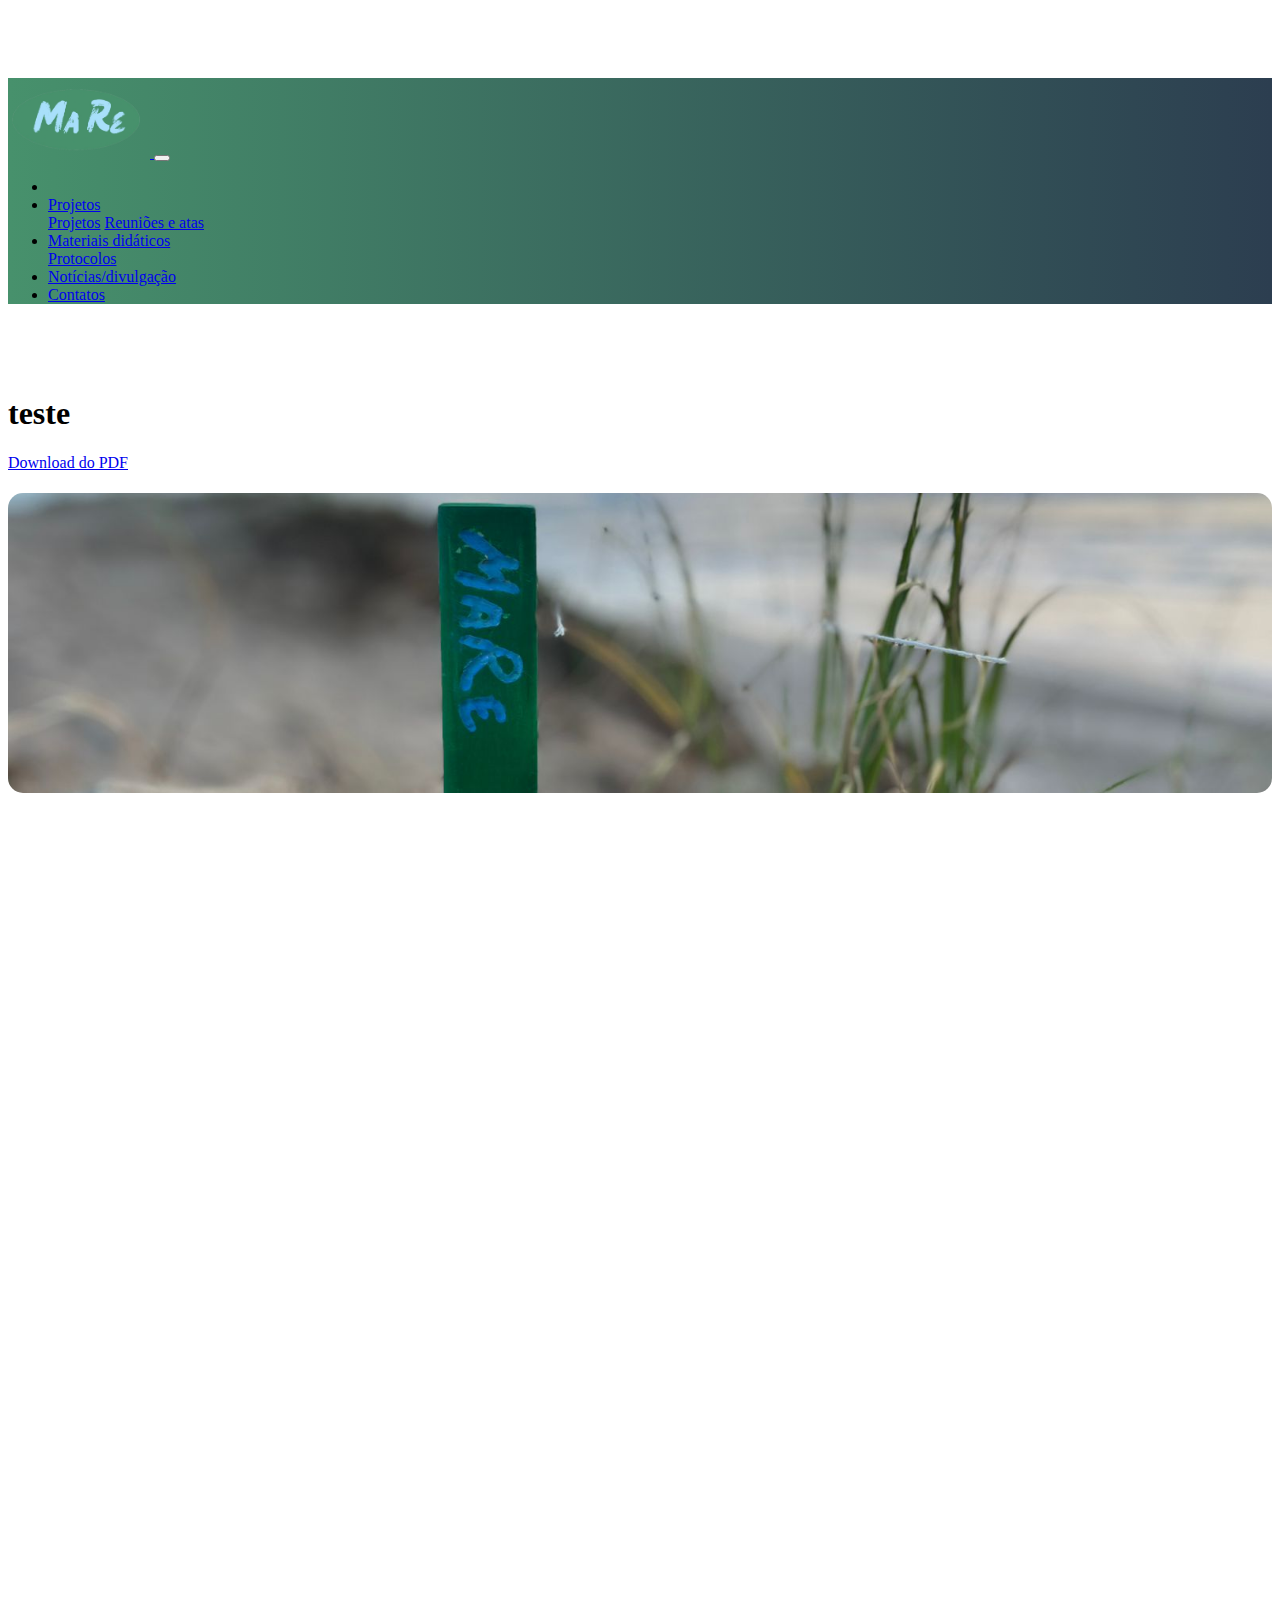
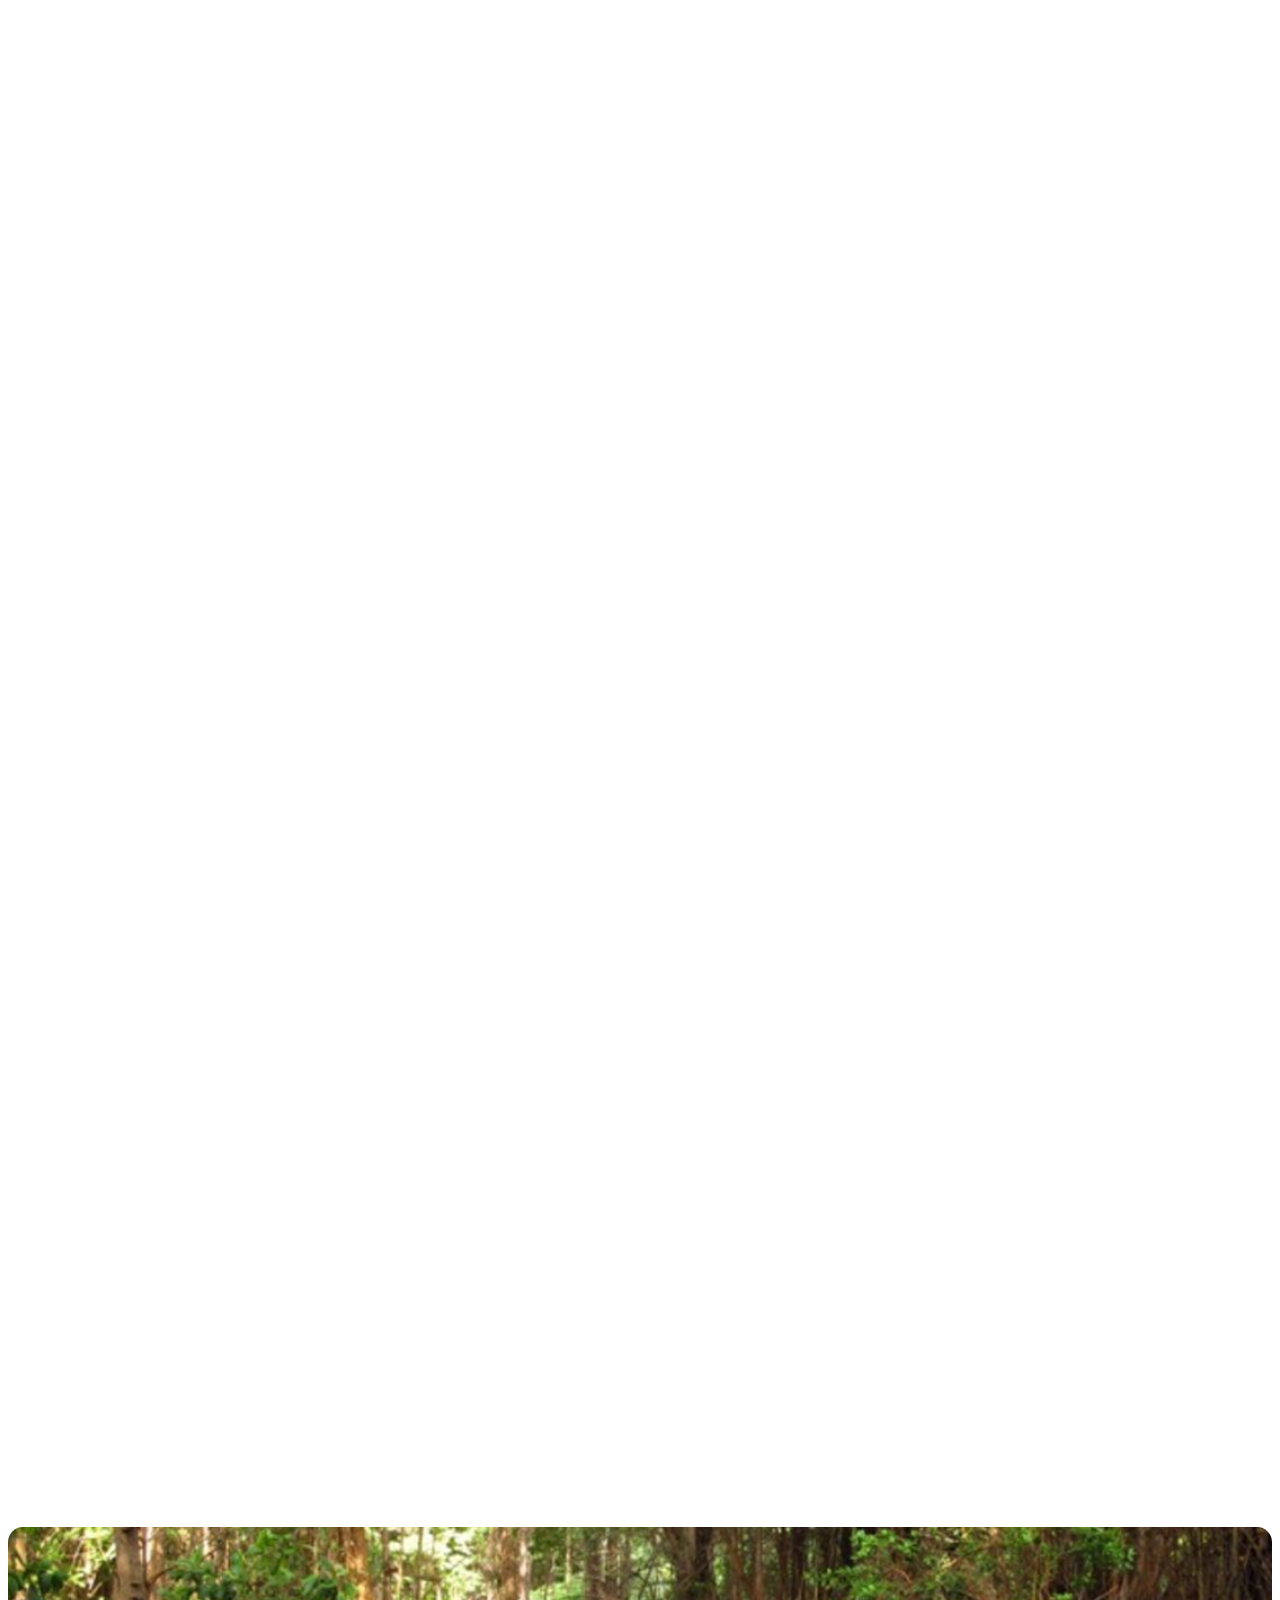
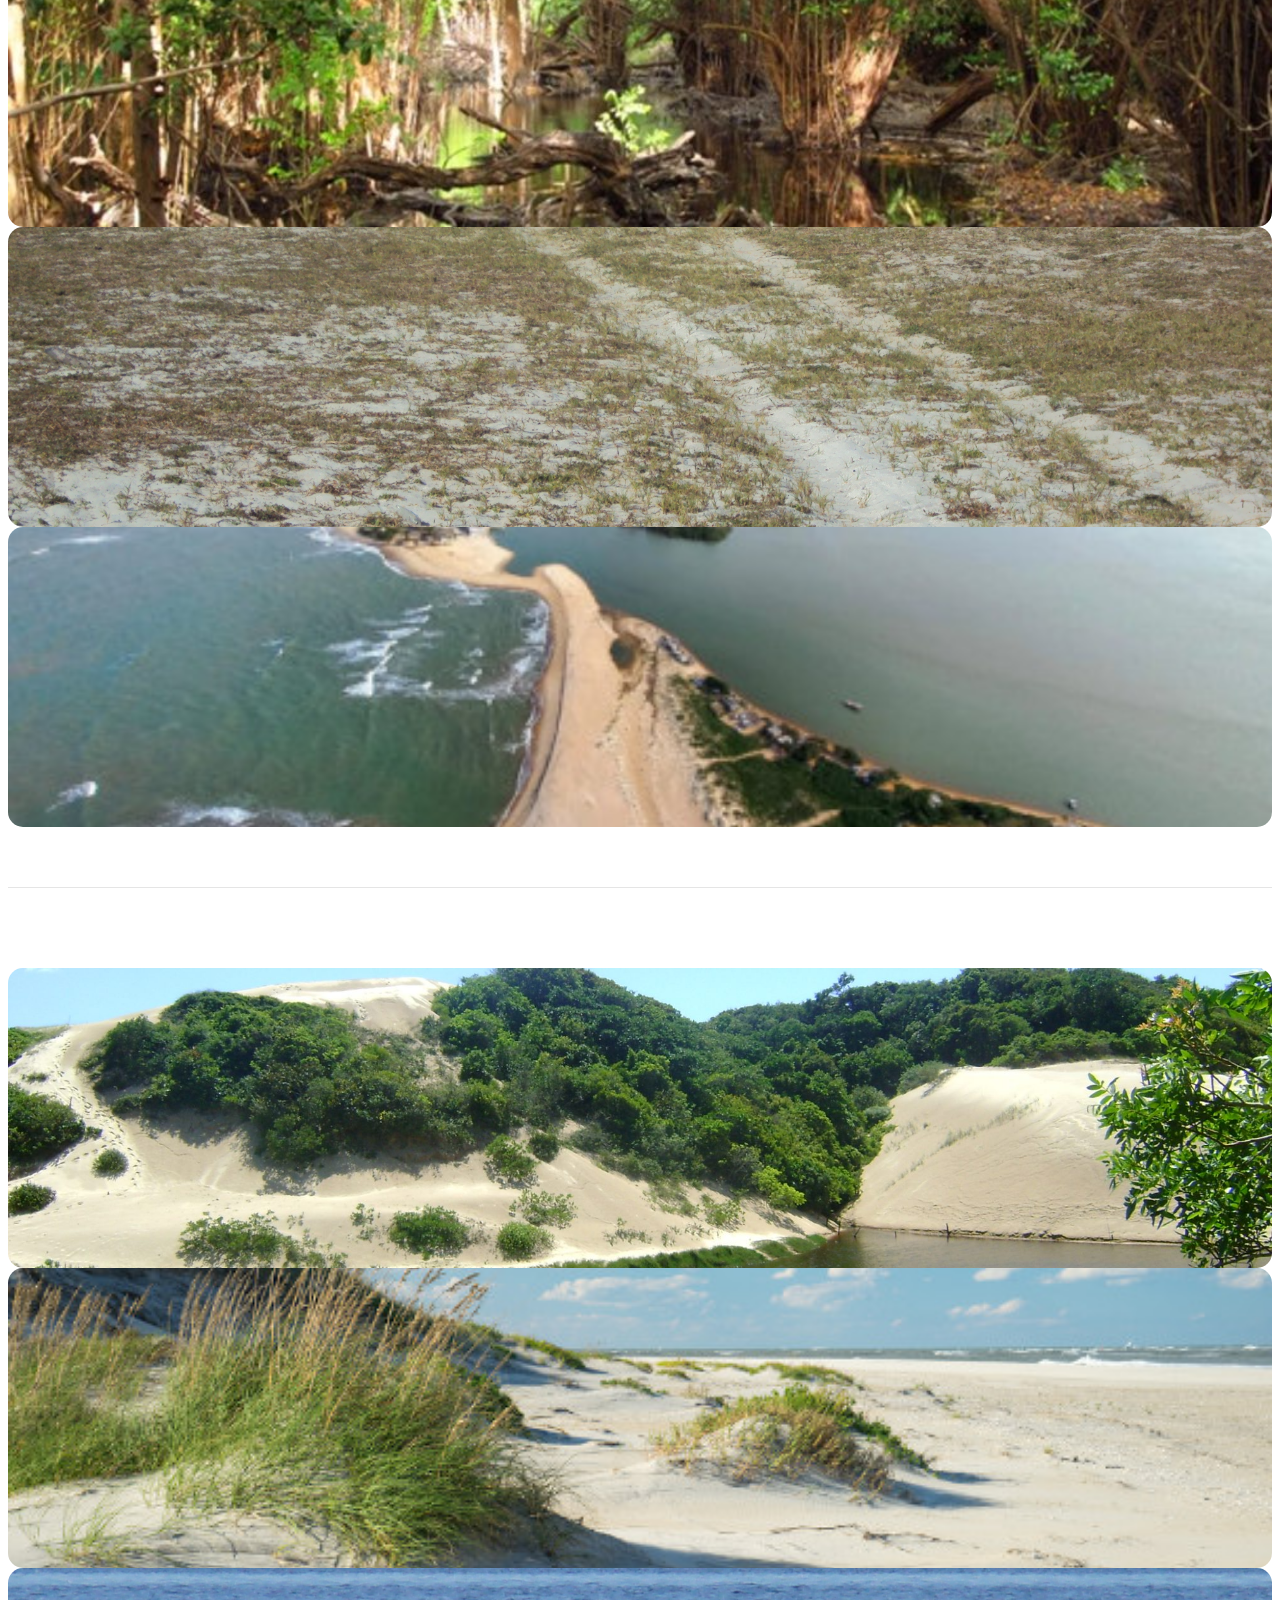
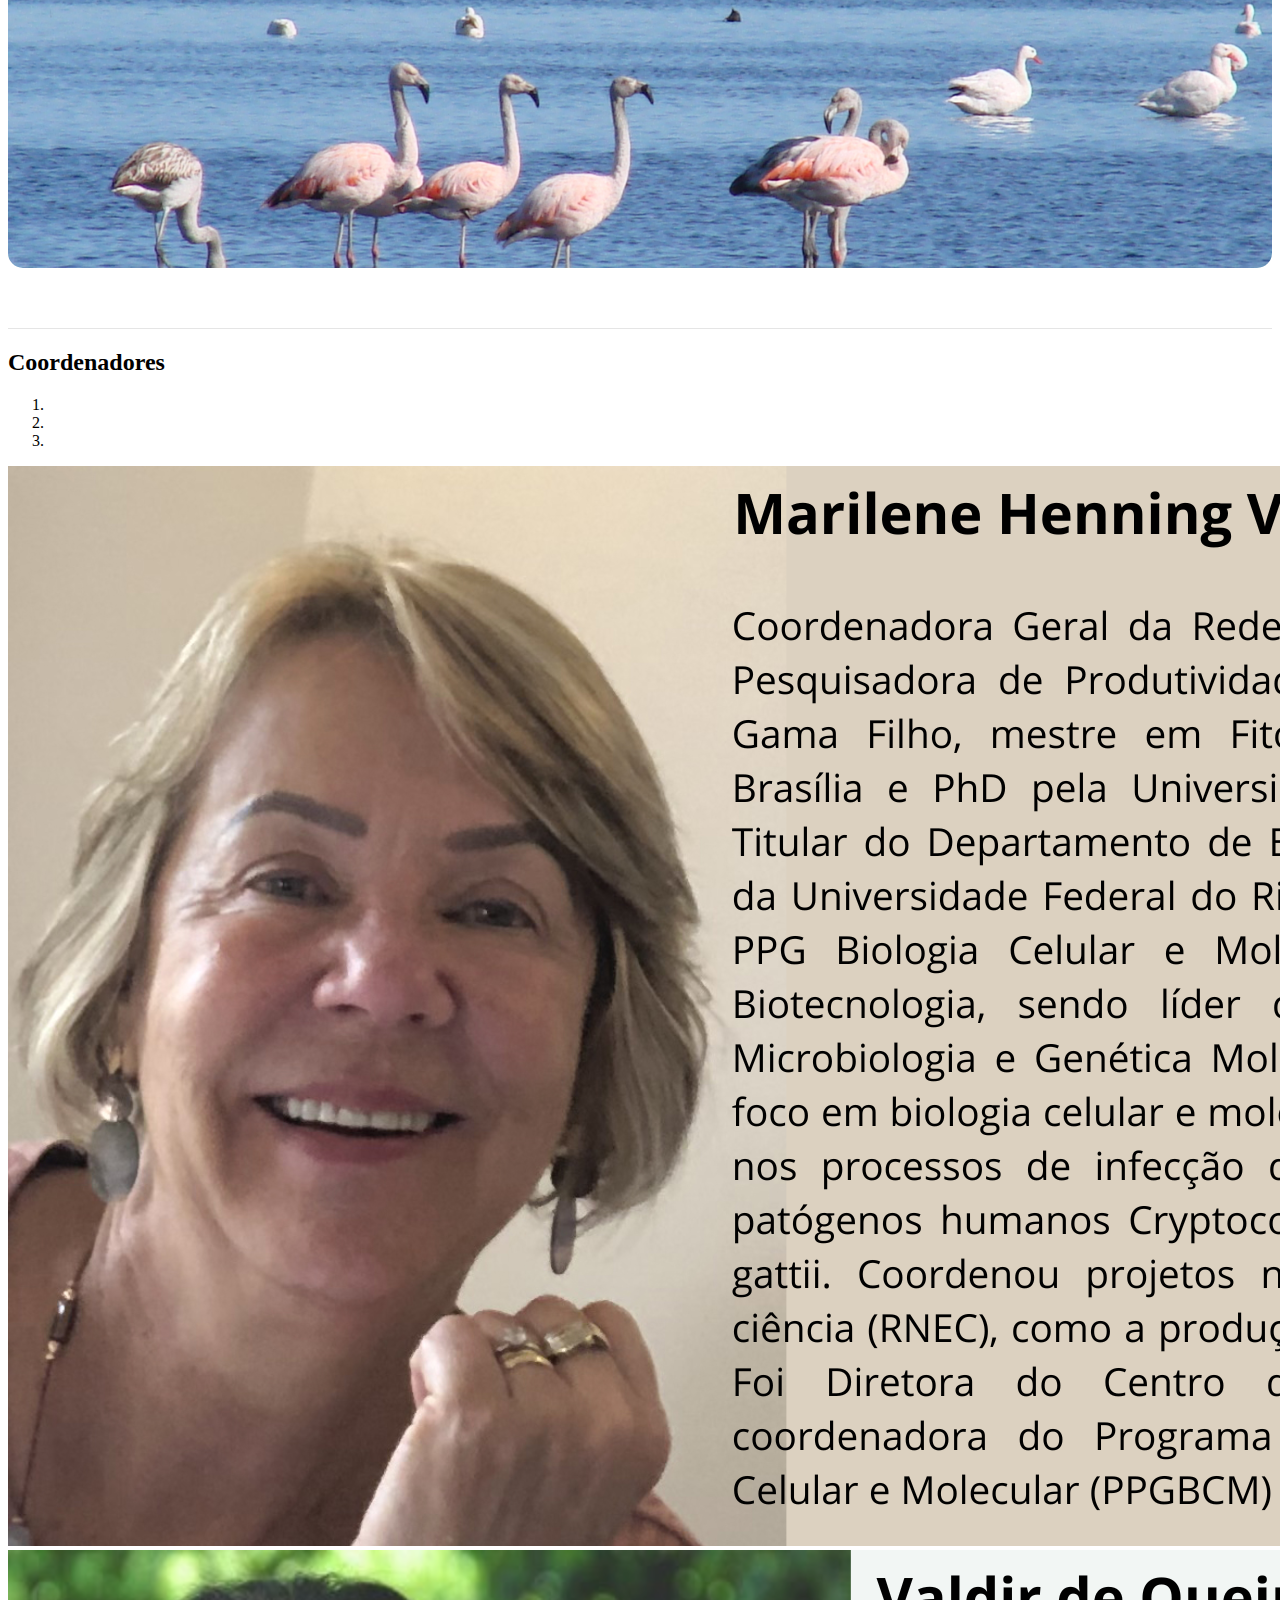
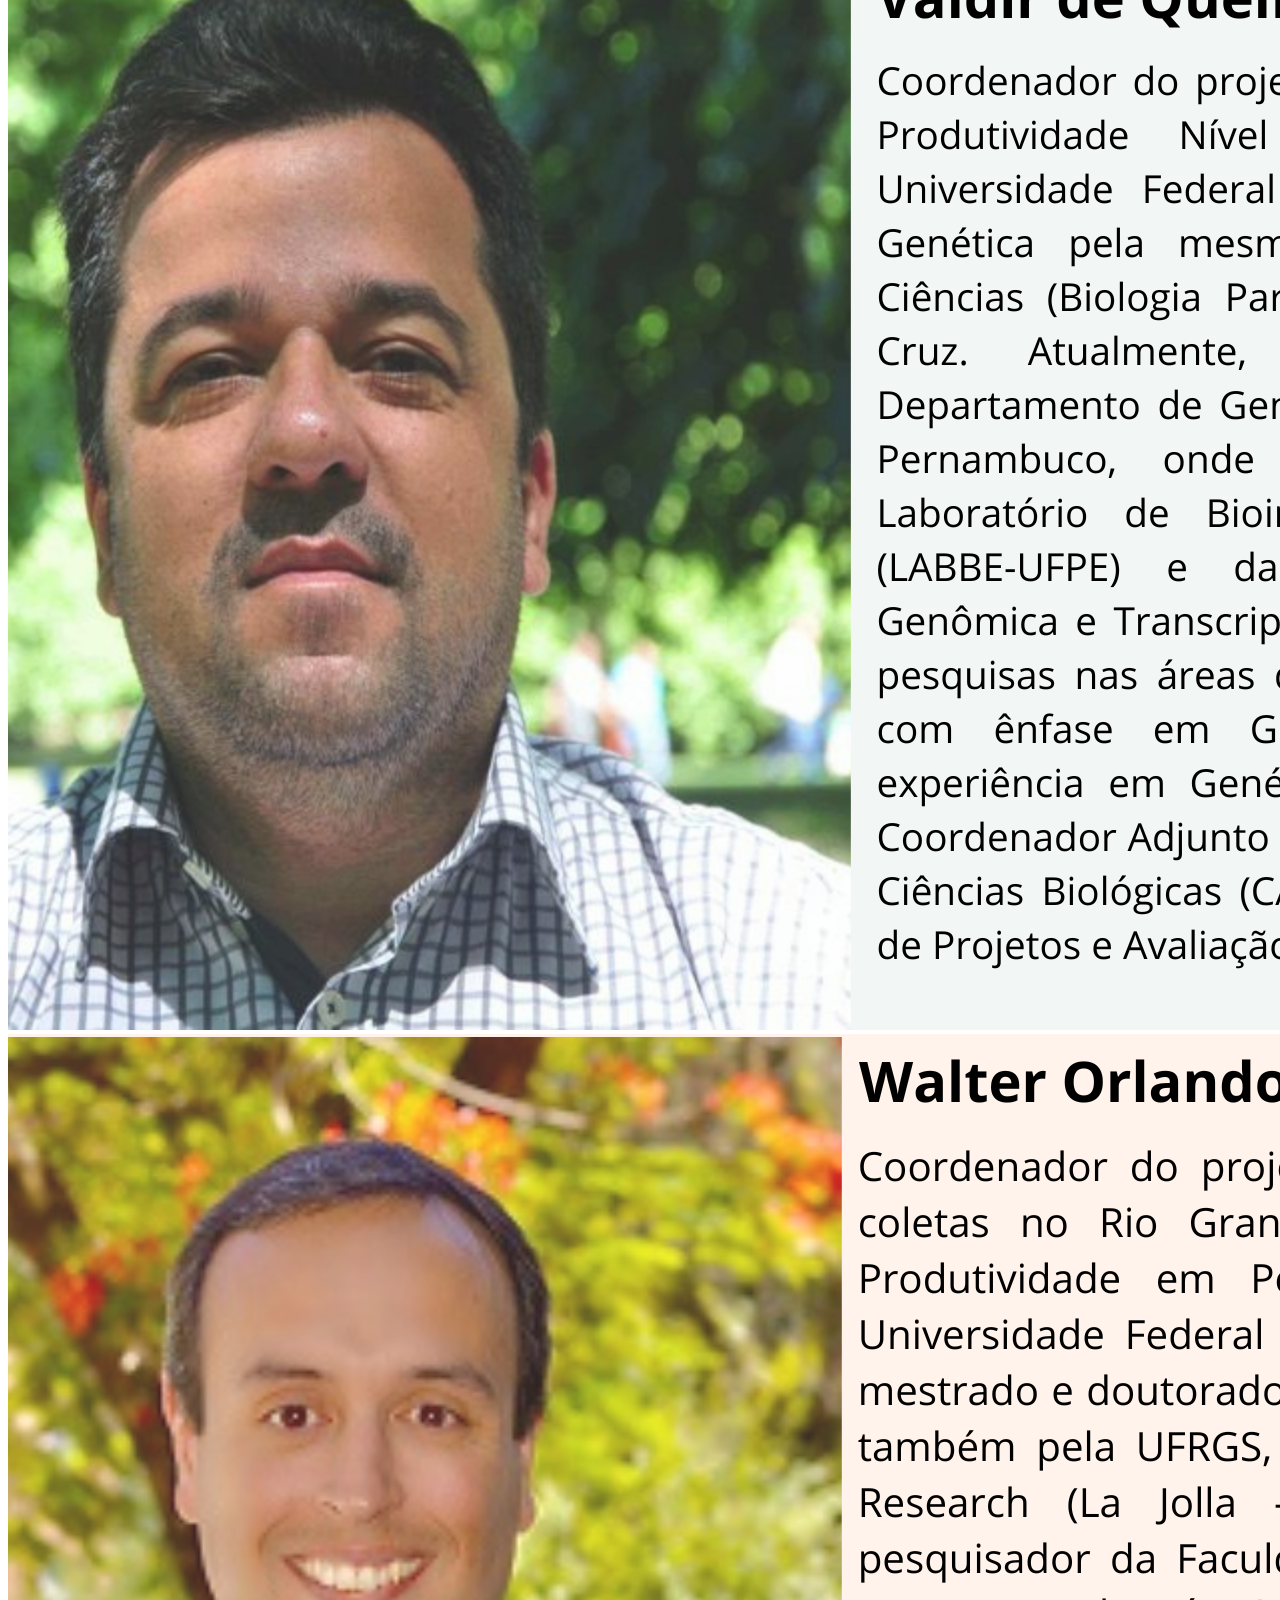
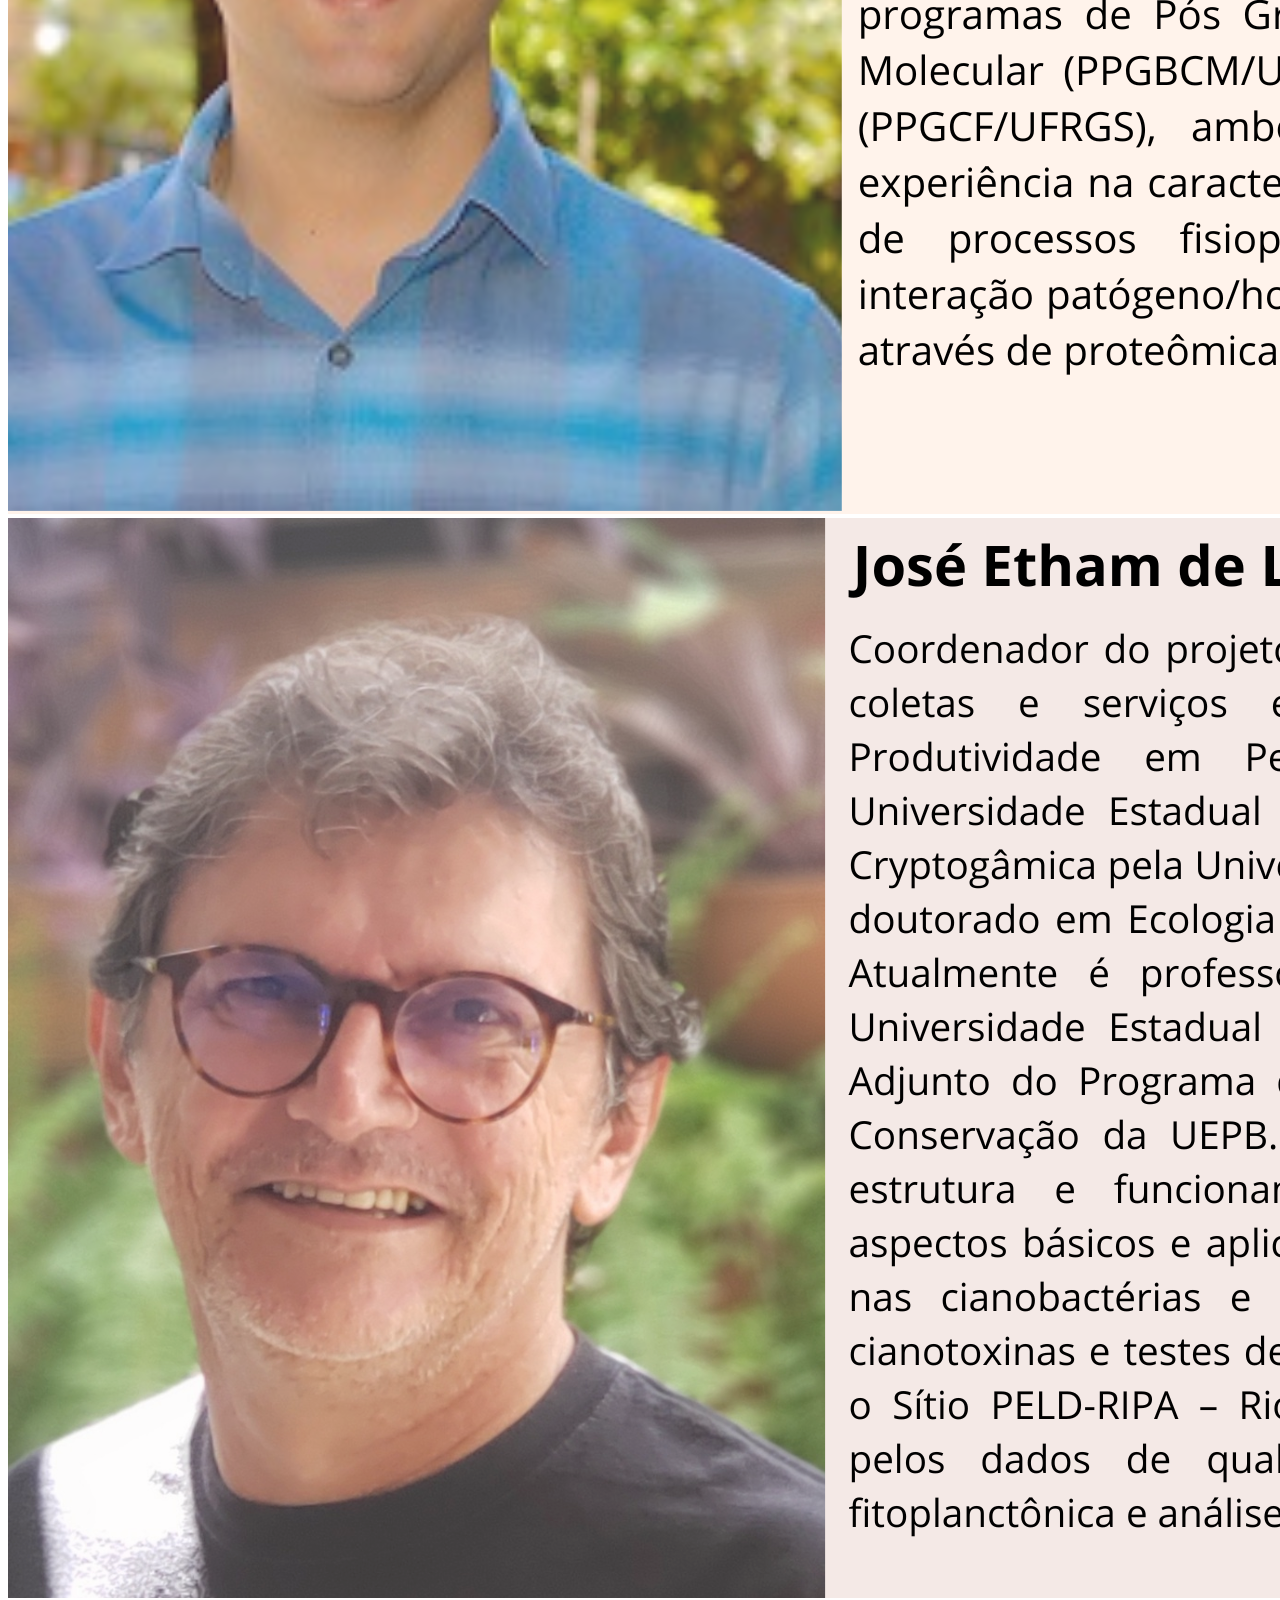
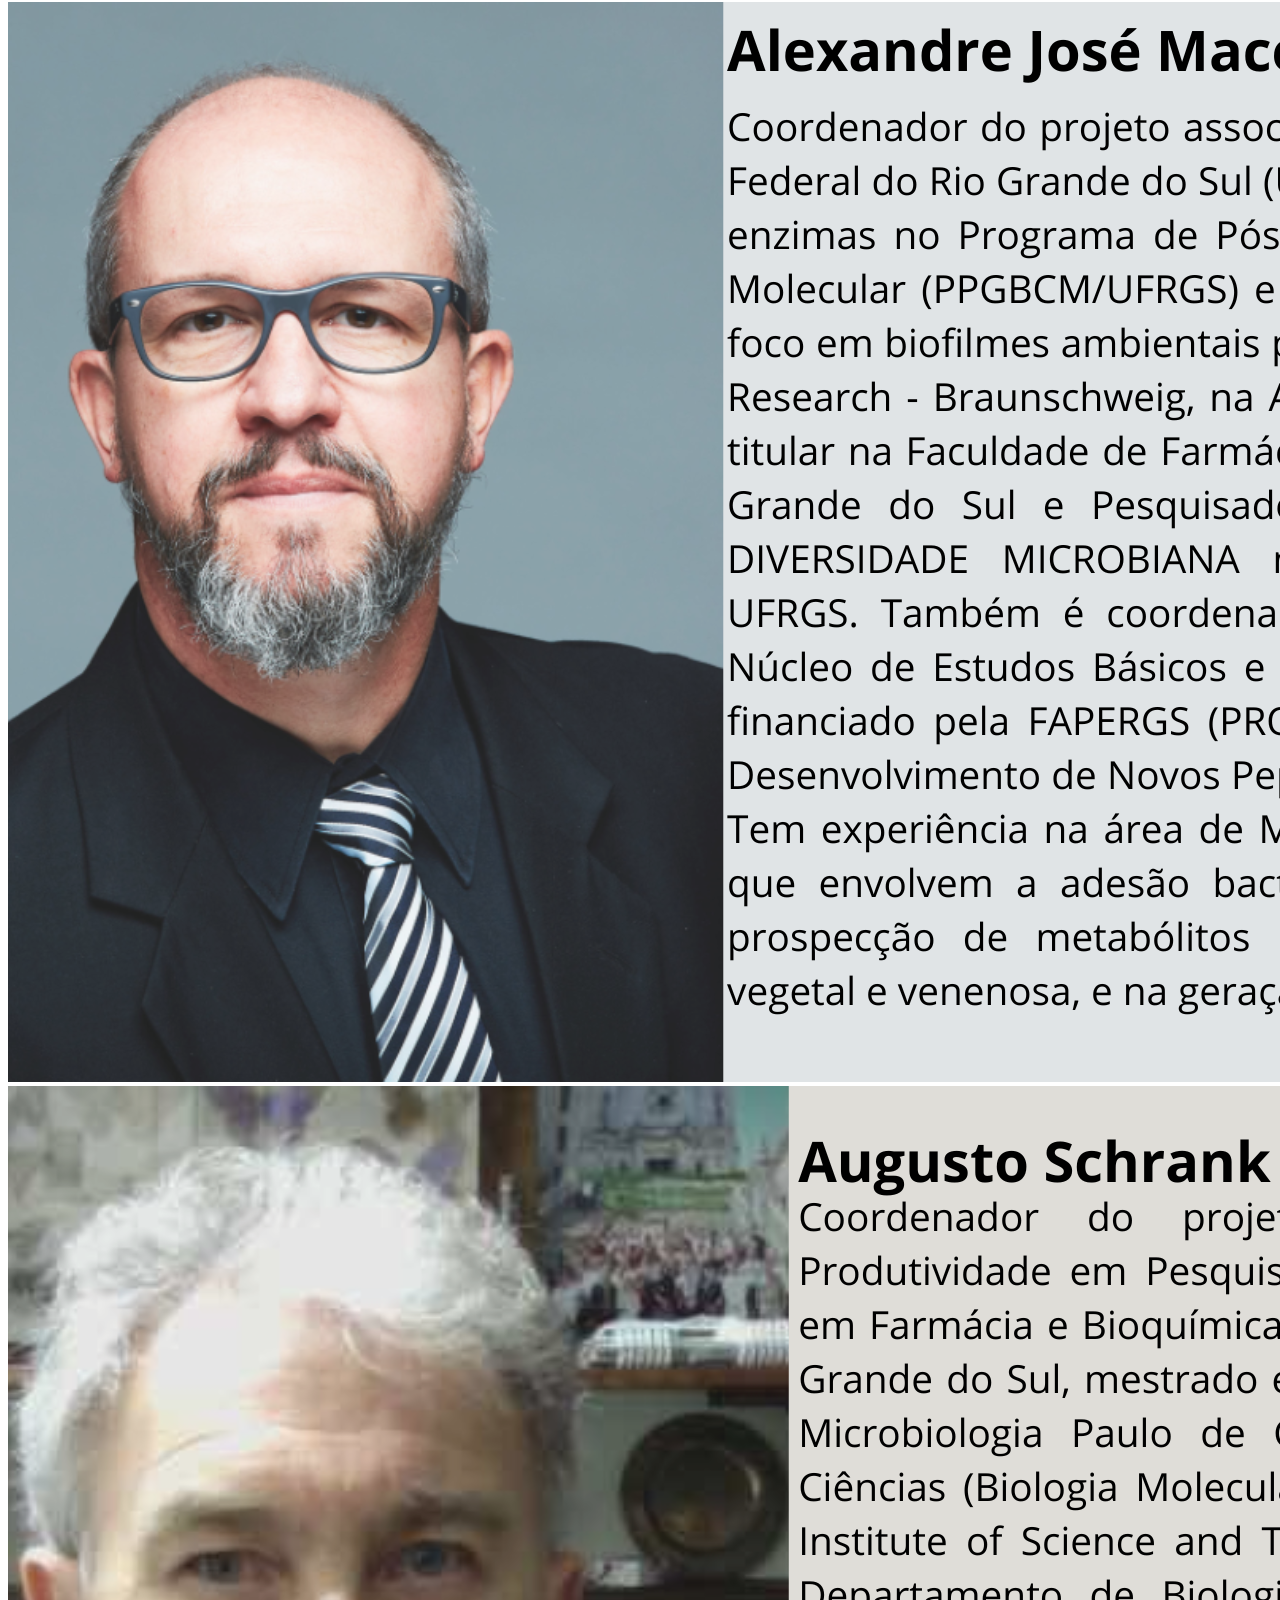
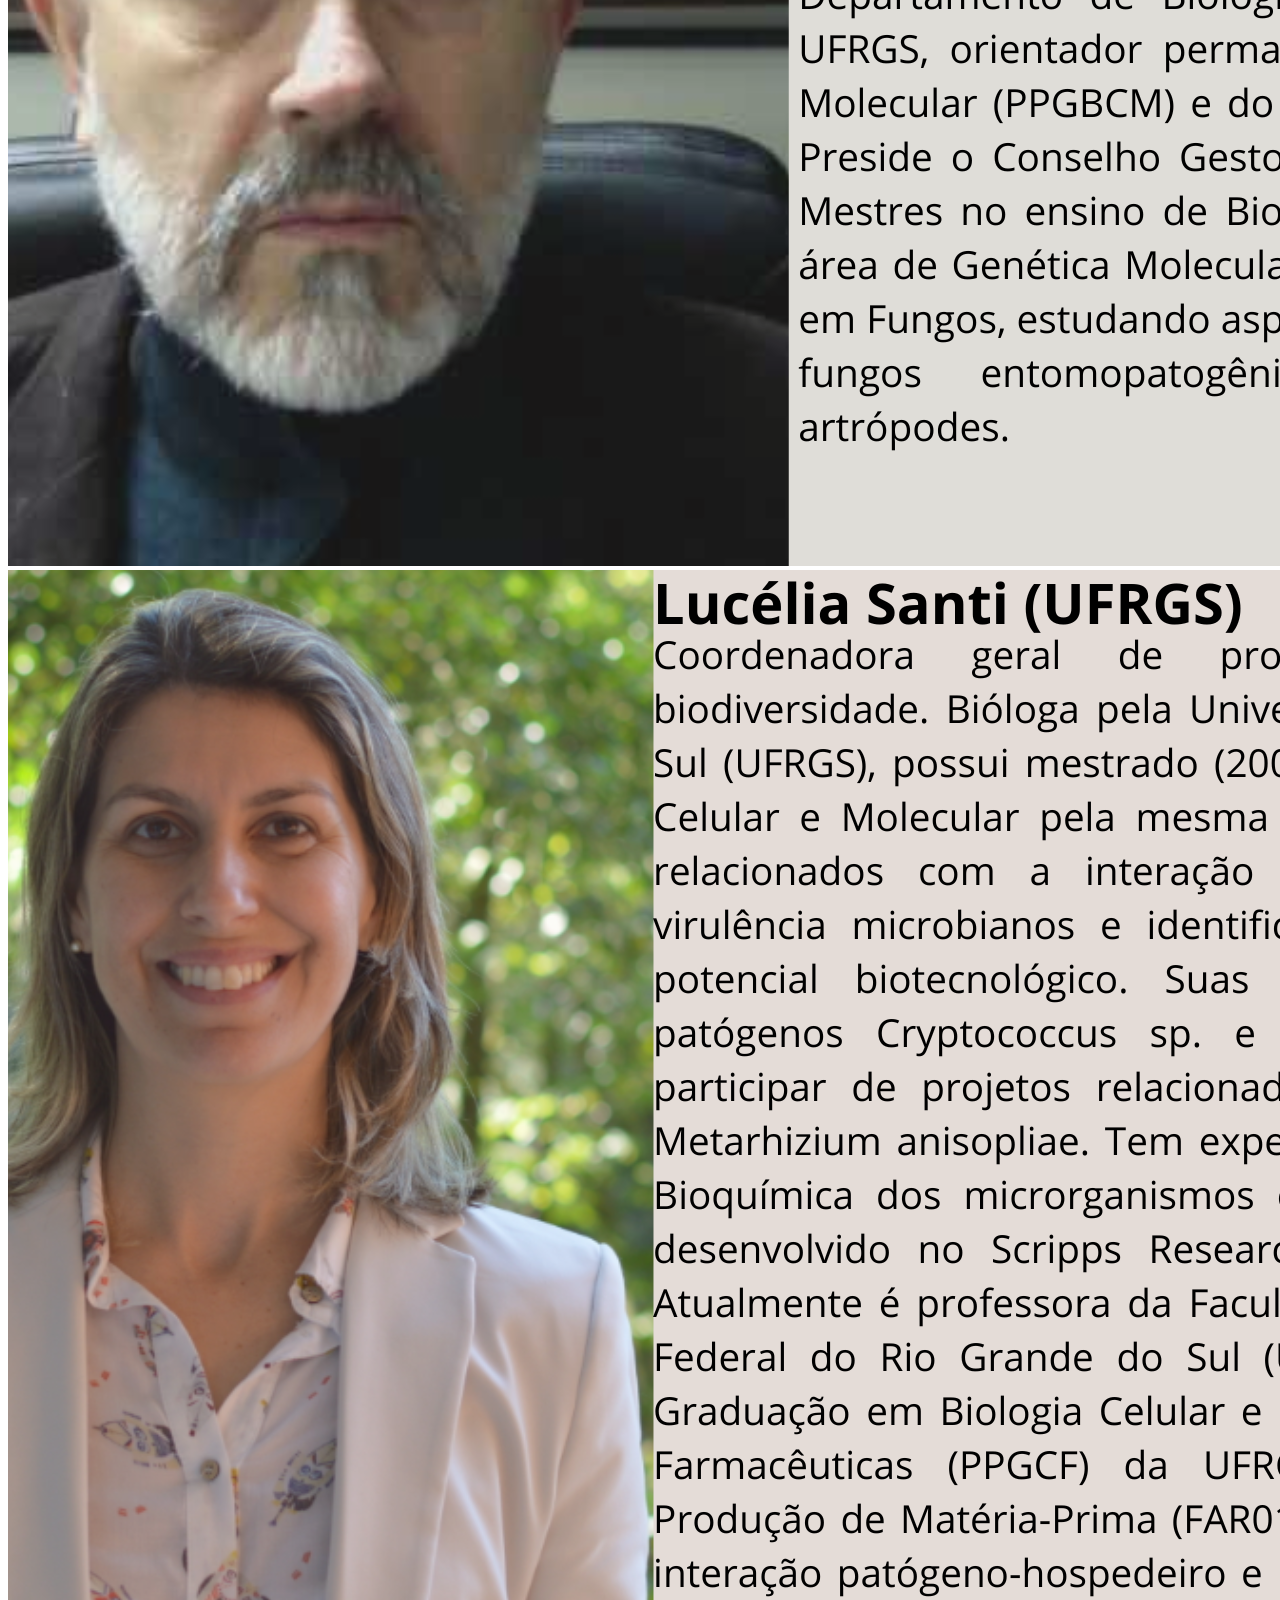
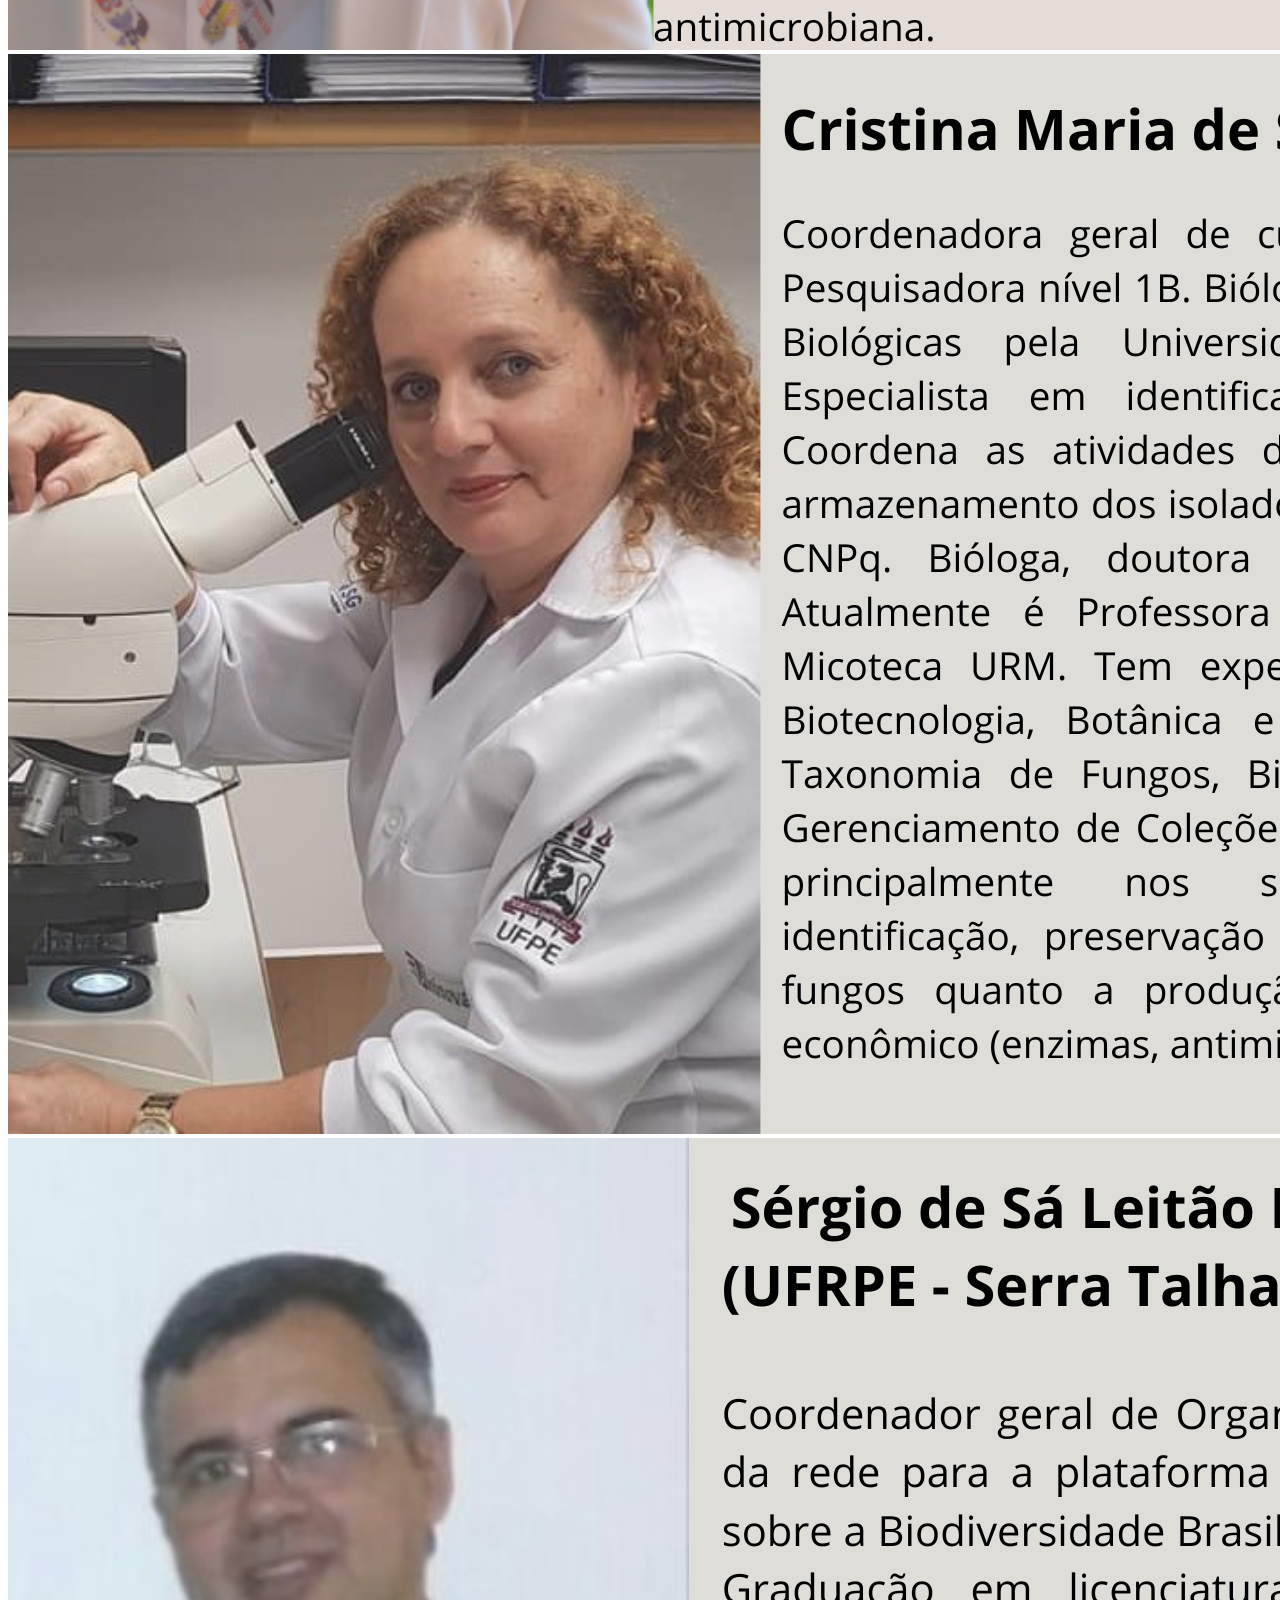
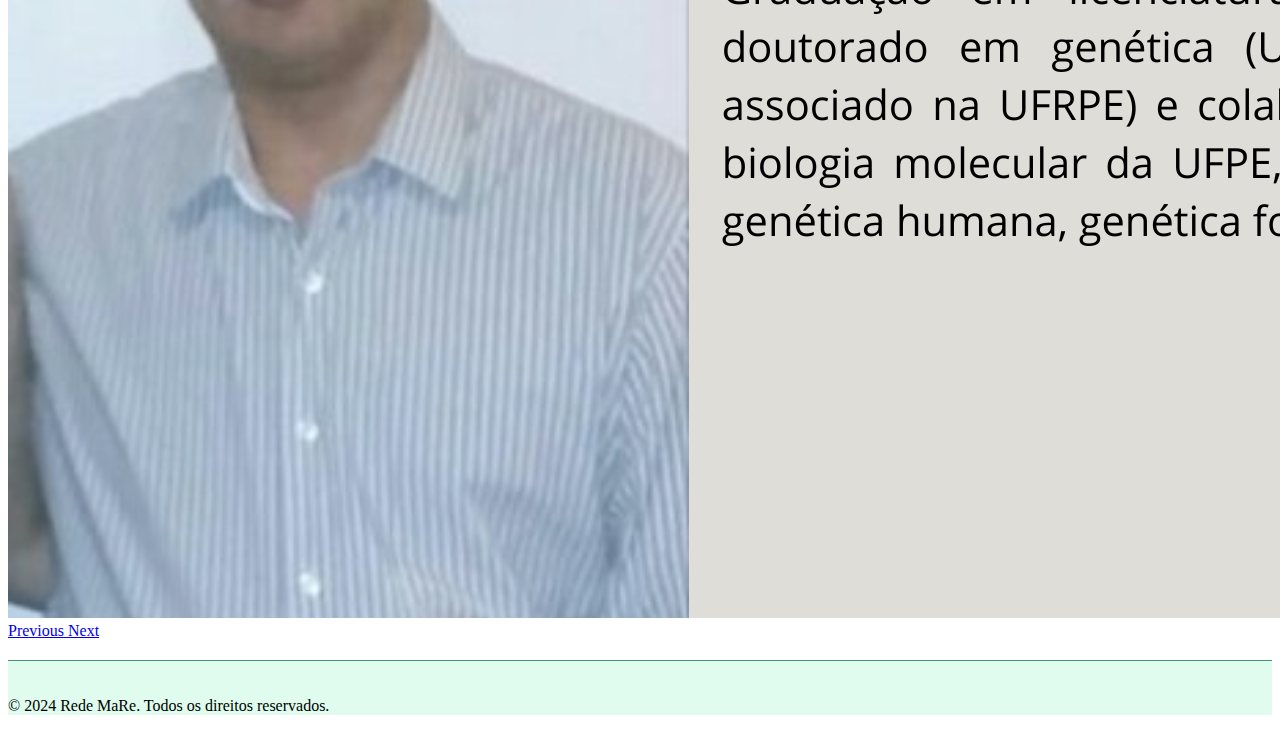
<file: index.html>
<!DOCTYPE html>
<html lang="pt-br">

<head>
  <!-- Meta tags Obrigatórias -->
  <meta charset="utf-8">
  <meta name="viewport" content="width=device-width, initial-scale=1, shrink-to-fit=no">

  <!-- Bootstrap CSS -->
  <link rel="stylesheet" href="https://stackpath.bootstrapcdn.com/bootstrap/4.1.3/css/bootstrap.min.css"
    integrity="sha384-MCw98/SFnGE8fJT3GXwEOngsV7Zt27NXFoaoApmYm81iuXoPkFOJwJ8ERdknLPMO" crossorigin="anonymous">

  <!-- Font Awesome -->
  <link rel="stylesheet" href="https://use.fontawesome.com/releases/v5.3.1/css/all.css"
    integrity="sha384-mzrmE5qonljUremFsqc01SB46JvROS7bZs3IO2EmfFsd15uHvIt+Y8vEf7N7fWAU" crossorigin="anonymous">

  <!-- Estilo customizado -->
  <link rel="stylesheet" type="text/css" href="assets/css/style.css">

  <title>Rede MaRe</title>
  <link rel="icon" href="assets/img/logo.png">
</head>

<body style="padding-top: 70px;">

  <header><!-- inicio Cabecalho -->
    <nav id="nav1" class="navbar navbar-expand-lg navbar-dark fixed-top">
      <div class="container">

        <a href="#" class="navbar-brand">
          <img src="assets/img/logo.png" width="142">
        </a>

        <button class="navbar-toggler" data-toggle="collapse" data-target="#nav-principal">
          <span class="navbar-toggler-icon"></span>
        </button>

        <div class="collapse navbar-collapse" id="nav-principal">
          <ul class="navbar-nav ml-auto">
            <li class="nav-item active">
              <a class="nav-link" href="index.html"><i class="fas fa-home"></i></a>
            </li>
            <li class="nav-item dropdown">
              <a class="nav-link dropdown-toggle" href="#" id="projetosDropdown" role="button" data-toggle="dropdown"
                aria-haspopup="true" aria-expanded="false">
                Projetos
              </a>
              <div class="dropdown-menu" aria-labelledby="projetosDropdown">
                <a class="dropdown-item" href="projetos.html">Projetos</a>
                <a class="dropdown-item" href="reunioes-atas.html">Reuniões e atas</a>
              </div>
            </li>
            <li class="nav-item dropdown">
              <a class="nav-link dropdown-toggle" href="#" id="materiaisDropdown" role="button" data-toggle="dropdown"
                aria-haspopup="true" aria-expanded="false">
                Materiais didáticos
              </a>
              <div class="dropdown-menu" aria-labelledby="materiaisDropdown">
                <a class="dropdown-item" href="protocolos.html">Protocolos</a>
                <!-- <a class="dropdown-item" href="#">Material 2</a>
                  <a class="dropdown-item" href="#">Material 3</a> -->
              </div>
            </li>
            <li class="nav-item">
              <a class="nav-link" href="noticias.html">Notícias/divulgação</a>
            </li>
            <li class="nav-item">
              <a class="nav-link" href="contatos.html">Contatos</a>
            </li>
          </ul>

        </div>

      </div>
    </nav>
  </header><!--/fim Cabecalho -->

  <br><br><br>
<h1>teste</h1>
<a href="sobrepipeline.pdf" download>Download do PDF</a>
  <section id="home"><!-- Início seção home -->
    <div class="container">
      <div class="row">
        <div class="col"><!-- Textos da seção -->
          <div class="text-container principal">
            <h1 id="titulo" class="display-4 titulo"></h1>
            <p id="conteudo-principal"> </p>

            <div class="image-container">
              <img src="assets/img/boasVindas1.jpg" alt="Imagem 1" class="img-fluid">
              <div id="legenda-principal" class="image-caption bloco"></div>
            </div>

          </div>
        </div><!--/fim textos da seção -->
      </div>
    </div>
  </section><!--/fim seção home -->


  <section class="caixa animacao"><!--/Início seção saiba -->
    <div class="container">
      <div class="row">
        <div class="col-md-6 d-flex">
          <div class="align-self-center">
            <h2 id="titulo-mapa1" class="titulo"></h2>
            <p id="conteudo-mapa1"></p>
            <!-- <a href="" class="btn btn-primary">Veja mais</a> -->
          </div>
        </div>
        <div class="col-md-6">
          <img src="assets/img/mapa1.jpg" class="img-fluid">
        </div>
      </div>
    </div>
  </section><!--/FIM seção saiba -->

  <section class="caixa animacao"><!--/Início seção juros -->
    <div class="container">
      <div class="row">
        <div class="col-md-6 d-flex">
          <div class="align-self-center">
            <h2 id="titulo-mapa2" class="titulo"></h2>
            <p id="conteudo-mapa2"></p>
            <!-- <a href="" class="btn btn-primary">Veja mais</a> -->
          </div>
        </div>
        <div class="col-md-6">
          <img src="assets/img/mapa2.jpg" class="img-fluid">
        </div>
      </div>
    </div>
  </section><!--/FIM seção juros -->

  <section class="caixa"><!--/Início seção recursos -->
    <div class="container">
      <div class="row">
        <div class="col d-flex">
          <div class="align-self-center">
            <h2 id="Mangue-titulo" class="biome-title titulo"></h2>
            <p id="Mangue-conteudo" class="content"></p>
          </div>
        </div>
      </div>
      <div class="row">
        <div class="col-md-4">
          <div class="image-container">
            <img src="assets/img/mangue1.png" class="img-fluid">
            <div id="legenda-mangue1" class="image-caption"></div>
          </div>
        </div>
        <div class="col-md-4">
          <div class="image-container">
            <img src="assets/img/mangue2.png" class="img-fluid">
            <div id="legenda-mangue2" class="image-caption"></div>
          </div>
        </div>
        <div class="col-md-4">
          <div class="image-container">
            <img src="assets/img/mangue3.png" class="img-fluid">
            <div id="legenda-mangue3" class="image-caption"></div>
          </div>
        </div>
      </div>
    </div>
  </section><!--/FIM seção recursos -->

  <section class="caixa"><!--/Início seção recursos -->
    <div class="container">
      <div class="row">
        <div class="col d-flex">
          <div class="align-self-center">
            <h2 id="Restiga-titulo" class="biome-title titulo"></h2>
            <p id="Restiga-conteudo" class="content"></p>
          </div>
        </div>
      </div>
      <div class="row">
        <div class="col-md-4">
          <div class="image-container">
            <img src="assets/img/restinga1.png" class="img-fluid">
            <div id="legenda-restinga1" class="image-caption"></div>
          </div>
        </div>
        <div class="col-md-4">
          <div class="image-container">
            <img src="assets/img/restinga2.png" class="img-fluid">
            <div id="legenda-restinga2" class="image-caption"></div>
          </div>
        </div>
        <div class="col-md-4">
          <div class="image-container">
            <img src="assets/img/restinga3.png" class="img-fluid">
            <div id="legenda-restinga3" class="image-caption"></div>
          </div>
        </div>
      </div>
    </div>
  </section><!--/FIM seção recursos -->

  <section class="carousel-section">
    <div class="container">
      <div class="row">
        <div class="col d-flex">
          <div class="align-self-center">
            <h2 class="biome-title titulo">Coordenadores</h2>
          </div>
        </div>
      </div>
      <div class="row">
        <div class="col">
          <div id="carouselExampleIndicators" class="carousel slide carousel-fade" data-ride="carousel">
            <ol class="carousel-indicators">
              <li data-target="#carouselExampleIndicators" data-slide-to="0" class="active"></li>
              <li data-target="#carouselExampleIndicators" data-slide-to="1"></li>
              <li data-target="#carouselExampleIndicators" data-slide-to="2"></li>
            </ol>
            <div class="carousel-inner">
              <div class="carousel-item active">
                <img src="assets/img/slide1.png" class="img-fluid" alt="First slide">
              </div>
              <div class="carousel-item">
                <img src="assets/img/slide2.png" class="img-fluid" alt="Second slide">
              </div>
              <div class="carousel-item">
                <img src="assets/img/slide3.png" class="img-fluid" alt="Third slide">
              </div>
              <div class="carousel-item">
                <img src="assets/img/slide4.png" class="img-fluid" alt="Third slide">
              </div>
              <div class="carousel-item">
                <img src="assets/img/slide5.png" class="img-fluid" alt="Third slide">
              </div>
              <div class="carousel-item">
                <img src="assets/img/slide6.png" class="img-fluid" alt="Third slide">
              </div>
              <div class="carousel-item">
                <img src="assets/img/slide7.png" class="img-fluid" alt="Third slide">
              </div>
              <div class="carousel-item">
                <img src="assets/img/slide8.png" class="img-fluid" alt="Third slide">
              </div>
              <div class="carousel-item">
                <img src="assets/img/slide9.png" class="img-fluid" alt="Third slide">
              </div>
            </div>
            <a class="carousel-control-prev" href="#carouselExampleIndicators" role="button" data-slide="prev">
              <span class="carousel-control-prev-icon" aria-hidden="true"></span>
              <span class="sr-only">Previous</span>
            </a>
            <a class="carousel-control-next" href="#carouselExampleIndicators" role="button" data-slide="next">
              <span class="carousel-control-next-icon" aria-hidden="true"></span>
              <span class="sr-only">Next</span>
            </a>
          </div>
        </div>
      </div>
    </div>
  </section>
  
  <footer class="footer mt-4">
    <div class="container">
      <div class="row">
        <div class="col-md-8">
          <!-- <ul class="footer-links">
                <li><a href="#">Link1</a></li>
                <li><a href="#">Link2</a></li>
                <li><a href="#">Link3</a></li>
                <li><a href="#">Link4</a></li>
            </ul> -->
        </div>
        <div class="col-md-4 d-flex justify-content-end">
          <!-- <a href="" class="btn btn-outline-dark">
            <i class="fab fa-facebook"></i>
          </a> -->
          <a href="https://twitter.com/marerede" class="btn btn-outline-dark ml-2">
            <i class="fab fa-twitter"></i>
          </a>
          <a href="https://www.instagram.com/rede.mare/" class="btn btn-outline-dark ml-2">
            <i class="fab fa-instagram"></i>
          </a>
          <a href="https://www.youtube.com/@RedeMaRe" class="btn btn-outline-dark ml-2">
            <i class="fab fa-youtube"></i>
          </a>
        </div>
        <div class="col-md-12 text-center">
          <p>&copy; 2024 Rede MaRe. Todos os direitos reservados.</p>
        </div>
      </div>
  </footer>

  <!-- JavaScript (Opcional) -->
  <!-- jQuery primeiro, depois Popper.js, depois Bootstrap JS -->
  <script src="assets/js/main.js"></script>
  <script src="assets/js/script.js"></script>
  <script src="https://code.jquery.com/jquery-3.3.1.slim.min.js"
    integrity="sha384-q8i/X+965DzO0rT7abK41JStQIAqVgRVzpbzo5smXKp4YfRvH+8abtTE1Pi6jizo"
    crossorigin="anonymous"></script>
  <script src="https://cdnjs.cloudflare.com/ajax/libs/popper.js/1.14.3/umd/popper.min.js"
    integrity="sha384-ZMP7rVo3mIykV+2+9J3UJ46jBk0WLaUAdn689aCwoqbBJiSnjAK/l8WvCWPIPm49"
    crossorigin="anonymous"></script>
  <script src="https://stackpath.bootstrapcdn.com/bootstrap/4.1.3/js/bootstrap.min.js"
    integrity="sha384-ChfqqxuZUCnJSK3+MXmPNIyE6ZbWh2IMqE241rYiqJxyMiZ6OW/JmZQ5stwEULTy"
    crossorigin="anonymous"></script>
</body>

</html>
</file>
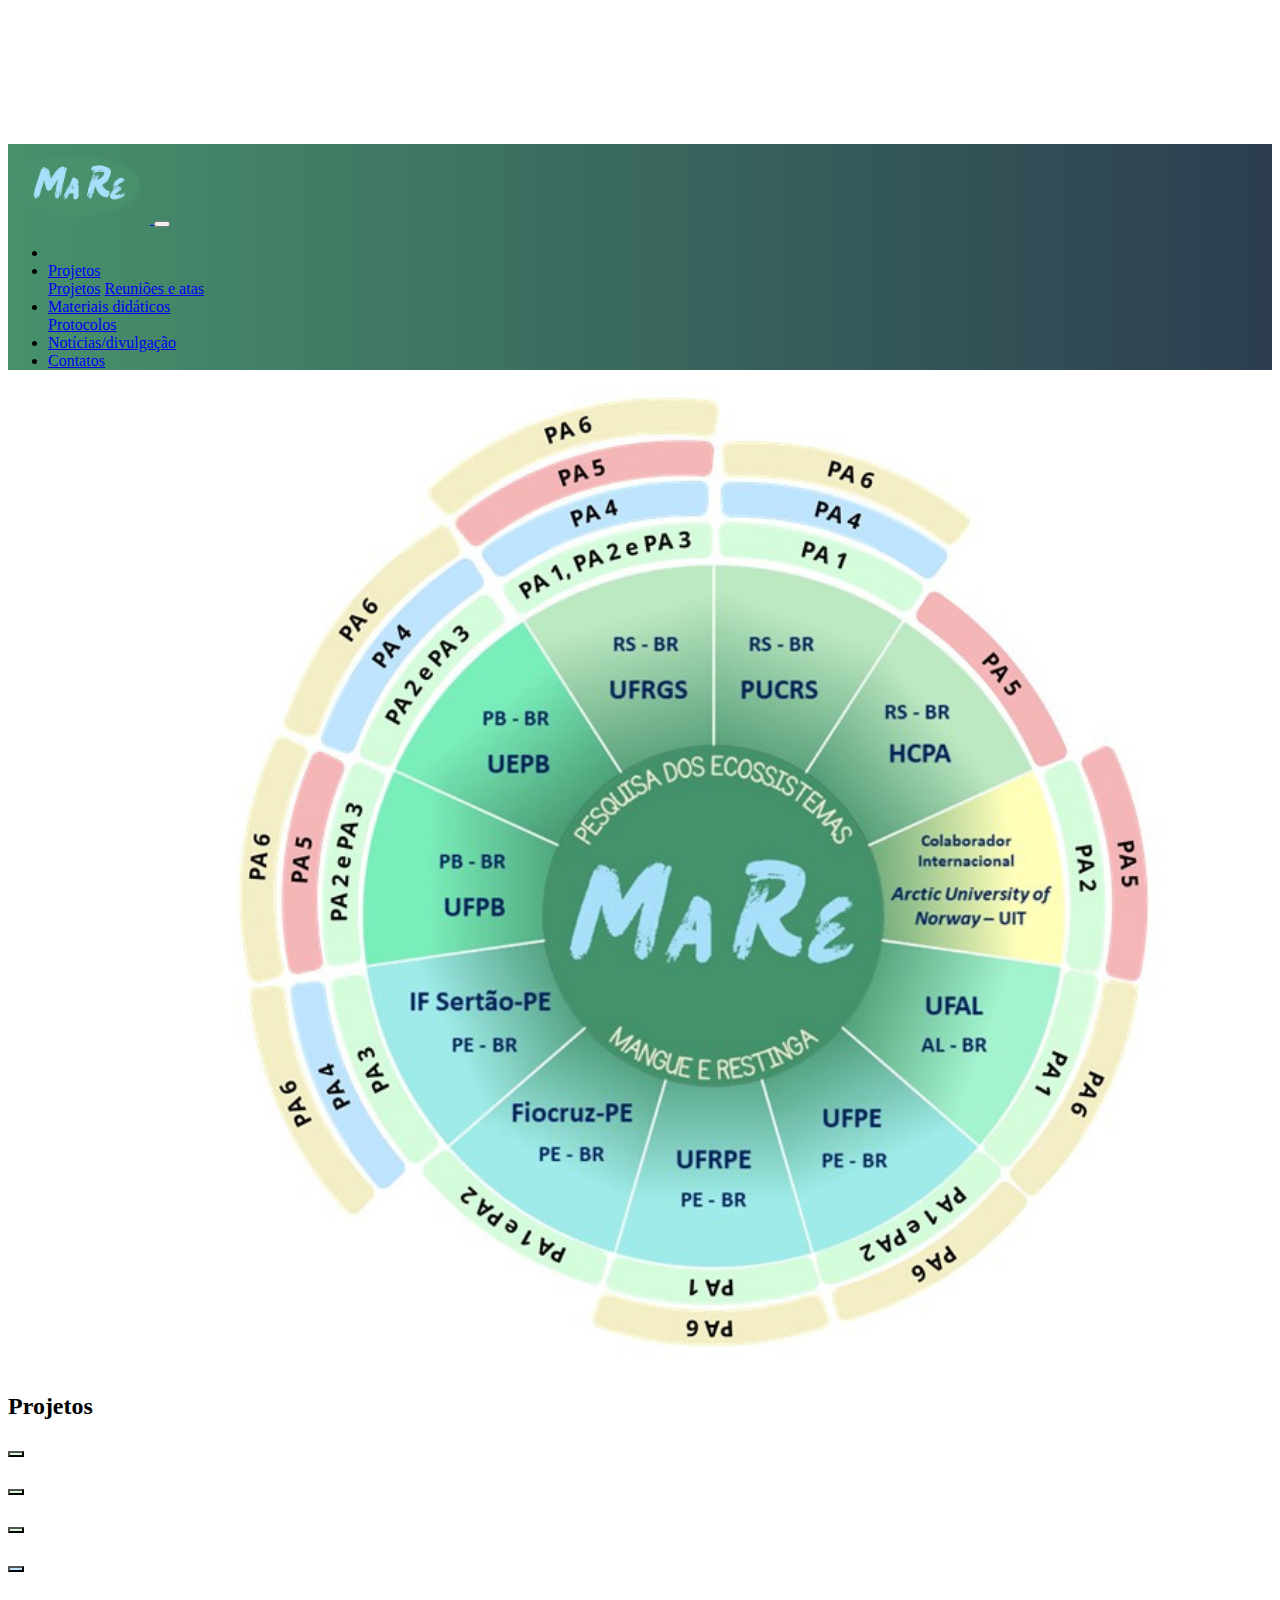
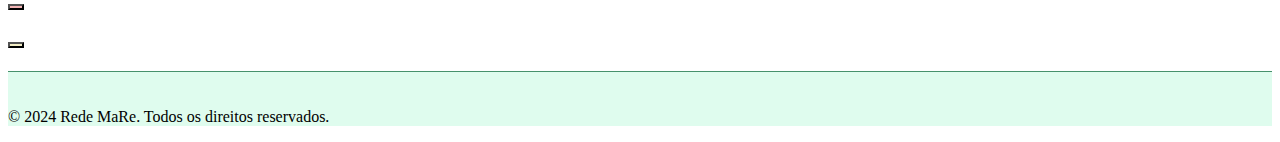
<file: projetos.html>
<!DOCTYPE html>
<html lang="pt-br">

<head>
  <!-- Meta tags Obrigatórias -->
  <meta charset="utf-8">
  <meta name="viewport" content="width=device-width, initial-scale=1, shrink-to-fit=no">

  <!-- Bootstrap CSS -->
  <link rel="stylesheet" href="https://stackpath.bootstrapcdn.com/bootstrap/4.1.3/css/bootstrap.min.css"
    integrity="sha384-MCw98/SFnGE8fJT3GXwEOngsV7Zt27NXFoaoApmYm81iuXoPkFOJwJ8ERdknLPMO" crossorigin="anonymous">

  <!-- Font Awesome -->
  <link rel="stylesheet" href="https://use.fontawesome.com/releases/v5.3.1/css/all.css"
    integrity="sha384-mzrmE5qonljUremFsqc01SB46JvROS7bZs3IO2EmfFsd15uHvIt+Y8vEf7N7fWAU" crossorigin="anonymous">

  <!-- Estilo customizado -->
  <link rel="stylesheet" type="text/css" href="assets/css/style.css">

  <style>

  </style>

  <title>Rede MaRe</title>
  <link rel="icon" href="assets/img/logo.png">
</head>

<body style="padding-top: 100px;">
  <br><br>
  <header><!-- inicio Cabecalho -->
    <nav id="nav1" class="navbar navbar-expand-lg navbar-dark fixed-top">
      <div class="container">
        <a href="#" class="navbar-brand">
          <img src="assets/img/logo.png" width="142">
        </a>

        <button class="navbar-toggler" data-toggle="collapse" data-target="#nav-principal">
          <span class="navbar-toggler-icon"></span>
        </button>

        <div class="collapse navbar-collapse" id="nav-principal">
          <ul class="navbar-nav ml-auto">
            <li class="nav-item active">
              <a class="nav-link" href="index.html"><i class="fas fa-home"></i></a>
            </li>
            <li class="nav-item dropdown">
              <a class="nav-link dropdown-toggle" href="#" id="projetosDropdown" role="button" data-toggle="dropdown"
                aria-haspopup="true" aria-expanded="false">
                Projetos
              </a>
              <div class="dropdown-menu" aria-labelledby="projetosDropdown">
                <a class="dropdown-item" href="projetos.html">Projetos</a>
                <a class="dropdown-item" href="reunioes-atas.html">Reuniões e atas</a>
              </div>
            </li>
            <li class="nav-item dropdown">
              <a class="nav-link dropdown-toggle" href="#" id="materiaisDropdown" role="button" data-toggle="dropdown"
                aria-haspopup="true" aria-expanded="false">
                Materiais didáticos
              </a>
              <div class="dropdown-menu" aria-labelledby="materiaisDropdown">
                <a class="dropdown-item" href="protocolos.html">Protocolos</a>
              </div>
            </li>
            <li class="nav-item">
              <a class="nav-link" href="noticias.html">Notícias/divulgação</a>
            </li>
            <li class="nav-item">
              <a class="nav-link" href="contatos.html">Contatos</a>
            </li>
          </ul>
        </div>
      </div>
    </nav>
  </header><!--/fim Cabecalho -->

  <div class="container">
    <div class="row">
      <!-- Coluna para a Imagem -->
      <div class="col-md-9">
        <img id="projetosImage" src="assets/img/projetos.png" alt="Imagem 1" class="img-fluid">
      </div>

      <!-- Coluna para o Accordion -->
      <div class="col-md-3">
        <h2 class="mb-4">Projetos</h2>
        <div class="accordion accordion-flush" id="accordionFlushExample">
          <!-- Item 1 do Accordion -->
          <div class="accordion-item">
            <h5 class="accordion-header" id="flush-headingOne">
              <button id="pa1-titulo" class="accordion-button pa123" type="button" data-bs-toggle="collapse"
                data-bs-target="#flush-collapseOne" aria-expanded="true" aria-controls="flush-collapseOne">
              </button>
            </h5>
            <div id="flush-collapseOne" class="accordion-collapse collapse" aria-labelledby="flush-headingOne"
              data-bs-parent="#accordionFlushExample">
              <div id="pa1-conteudo" class="accordion-body">
              </div>
            </div>
          </div>
          <!-- Item 2 do Accordion -->
          <div class="accordion-item">
            <h5 class="accordion-header" id="flush-headingTwo">
              <button id="pa2-titulo" class="accordion-button pa123" type="button" data-bs-toggle="collapse"
                data-bs-target="#flush-collapseTwo" aria-expanded="false" aria-controls="flush-collapseTwo">
              </button>
            </h5>
            <div id="flush-collapseTwo" class="accordion-collapse collapse" aria-labelledby="flush-headingTwo"
              data-bs-parent="#accordionFlushExample">
              <div id="pa2-conteudo" class="accordion-body">
              </div>
            </div>
          </div>
          <!-- Item 3 do Accordion -->
          <div class="accordion-item">
            <h5 class="accordion-header" id="flush-headingThree">
              <button id="pa3-titulo" class="accordion-button pa123" type="button" data-bs-toggle="collapse"
                data-bs-target="#flush-collapseThree" aria-expanded="false" aria-controls="flush-collapseThree">
              </button>
            </h5>
            <div id="flush-collapseThree" class="accordion-collapse collapse" aria-labelledby="flush-headingThree"
              data-bs-parent="#accordionFlushExample">
              <div id="pa3-conteudo" class="accordion-body">
              </div>
            </div>
          </div>
          <!-- Item 4 do Accordion -->
          <div class="accordion-item">
            <h5 class="accordion-header" id="flush-headingFour">
              <button id="pa4-titulo" class="accordion-button pa4" type="button" data-bs-toggle="collapse"
                data-bs-target="#flush-collapseFour" aria-expanded="false" aria-controls="flush-collapseFour">
              </button>
            </h5>
            <div id="flush-collapseFour" class="accordion-collapse collapse" aria-labelledby="flush-headingFour"
              data-bs-parent="#accordionFlushExample">
              <div id="pa4-conteudo" class="accordion-body">
              </div>
            </div>
          </div>
          <!-- Item 5 do Accordion -->
          <div class="accordion-item">
            <h5 class="accordion-header" id="flush-headingFive">
              <button id="pa5-titulo" class="accordion-button pa5" type="button" data-bs-toggle="collapse"
                data-bs-target="#flush-collapseFive" aria-expanded="false" aria-controls="flush-collapseFive">
              </button>
            </h5>
            <div id="flush-collapseFive" class="accordion-collapse collapse" aria-labelledby="flush-headingFive"
              data-bs-parent="#accordionFlushExample">
              <div id="pa5-conteudo" class="accordion-body">
              </div>
            </div>
          </div>
          <!-- Item 6 do Accordion -->
          <div class="accordion-item">
            <h5 class="accordion-header" id="flush-headingSix">
              <button id="pa6-titulo" class="accordion-button pa6" type="button" data-bs-toggle="collapse"
                data-bs-target="#flush-collapseSix" aria-expanded="false" aria-controls="flush-collapseSix">
              </button>
            </h5>
            <div id="flush-collapseSix" class="accordion-collapse collapse" aria-labelledby="flush-headingSix"
              data-bs-parent="#accordionFlushExample">
              <div id="pa6-conteudo" class="accordion-body">
              </div>
            </div>
          </div>
        </div>
      </div>
    </div>
  </div>

  <footer class="footer mt-4">
    <div class="container">
      <div class="row">
        <div class="col-md-8">
          <!-- <ul class="footer-links">
                <li><a href="#">Link1</a></li>
                <li><a href="#">Link2</a></li>
                <li><a href="#">Link3</a></li>
                <li><a href="#">Link4</a></li>
            </ul> -->
        </div>
        <div class="col-md-4 d-flex justify-content-end">
          <!-- <a href="" class="btn btn-outline-dark">
            <i class="fab fa-facebook"></i>
          </a> -->
          <a href="https://twitter.com/marerede" class="btn btn-outline-dark ml-2">
            <i class="fab fa-twitter"></i>
          </a>
          <a href="https://www.instagram.com/rede.mare/" class="btn btn-outline-dark ml-2">
            <i class="fab fa-instagram"></i>
          </a>
          <a href="https://www.youtube.com/@RedeMaRe" class="btn btn-outline-dark ml-2">
            <i class="fab fa-youtube"></i>
          </a>
        </div>
        <div class="col-md-12 text-center">
          <p>&copy; 2024 Rede MaRe. Todos os direitos reservados.</p>
        </div>
      </div>
  </footer>
  <!-- JavaScript (Opcional) -->
  <!-- jQuery primeiro, depois Popper.js, depois Bootstrap JS -->
  <script src="assets/js/main.js"></script>
  <script src="https://code.jquery.com/jquery-3.3.1.slim.min.js"
    integrity="sha384-q8i/X+965DzO0rT7abK41JStQIAqVgRVzpbzo5smXKp4YfRvH+8abtTE1Pi6jizo"
    crossorigin="anonymous"></script>
  <script src="https://cdnjs.cloudflare.com/ajax/libs/popper.js/1.14.3/umd/popper.min.js"
    integrity="sha384-ZMP7rVo3mIykV+2+9J3UJ46jBk0WLaUAdn689aCwoqbBJiSnjAK/l8WvCWPIPm49"
    crossorigin="anonymous"></script>
  <script src="https://stackpath.bootstrapcdn.com/bootstrap/4.1.3/js/bootstrap.min.js"
    integrity="sha384-ChfqqxuZUCnJSK3+MXmPNIyE6ZbWh2IMqE241rYiqJxyMiZ6OW/JmZQ5stwEULTy"
    crossorigin="anonymous"></script>

  <script>
    // Adicione o script abaixo para controlar o comportamento dos accordion-items
    $(document).ready(function () {
      $('.accordion-button').click(function () {
        // Fecha todos os outros accordion-items
        $('.accordion-collapse').collapse('hide');
        // Abre ou fecha o item clicado
        $(this).closest('.accordion-item').find('.accordion-collapse').collapse('toggle');
      });
    });
  </script>
</body>

</html>
</file>
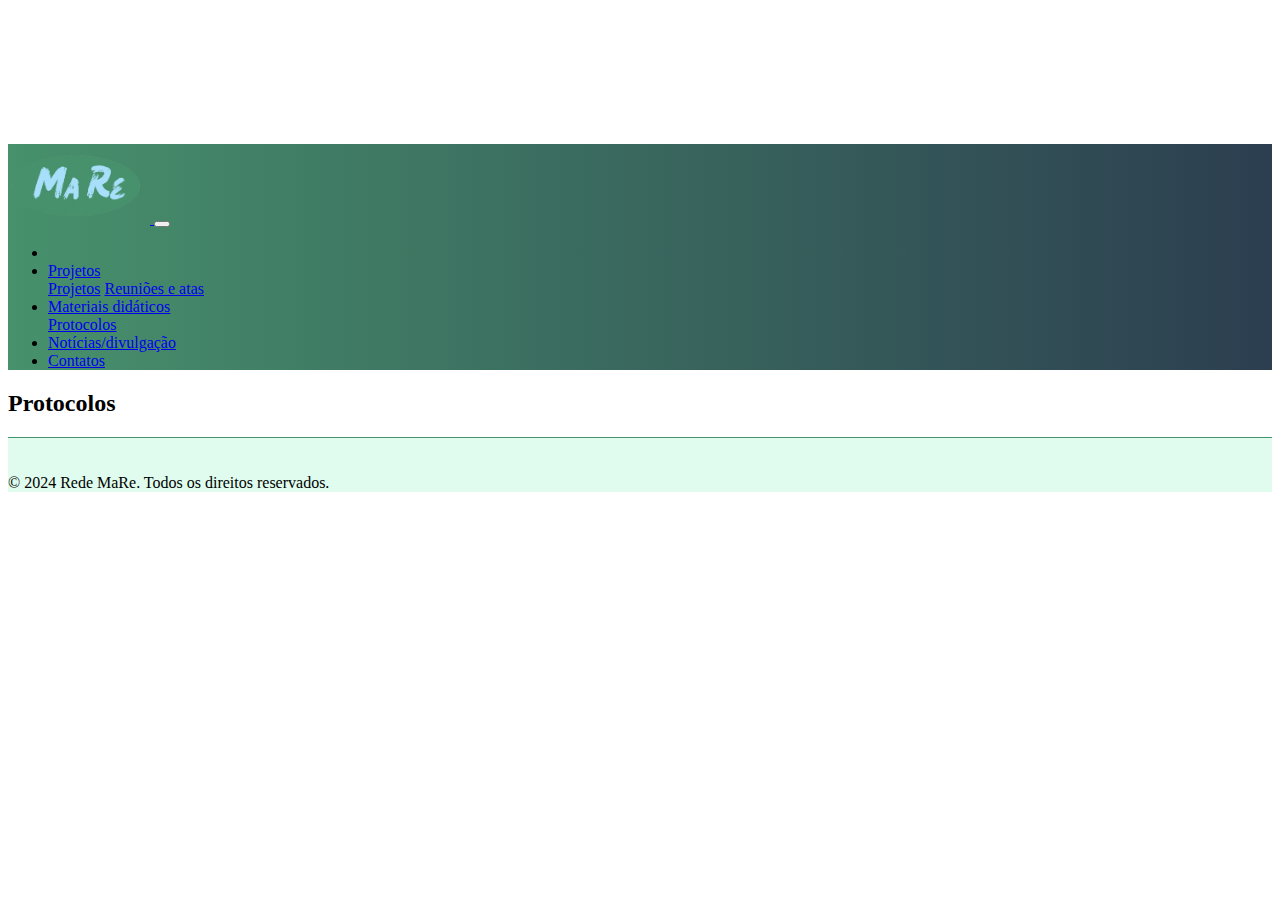
<file: protocolos.html>
<!DOCTYPE html>
<html lang="pt-br">

<head>
  <!-- Meta tags Obrigatórias -->
  <meta charset="utf-8">
  <meta name="viewport" content="width=device-width, initial-scale=1, shrink-to-fit=no">

  <!-- Bootstrap CSS -->
  <link rel="stylesheet" href="https://stackpath.bootstrapcdn.com/bootstrap/4.1.3/css/bootstrap.min.css"
    integrity="sha384-MCw98/SFnGE8fJT3GXwEOngsV7Zt27NXFoaoApmYm81iuXoPkFOJwJ8ERdknLPMO" crossorigin="anonymous">

  <!-- Font Awesome -->
  <link rel="stylesheet" href="https://use.fontawesome.com/releases/v5.3.1/css/all.css"
    integrity="sha384-mzrmE5qonljUremFsqc01SB46JvROS7bZs3IO2EmfFsd15uHvIt+Y8vEf7N7fWAU" crossorigin="anonymous">

  <!-- Estilo customizado -->
  <link rel="stylesheet" type="text/css" href="assets/css/style.css">

  <style>

  </style>

  <title>Protocolos</title>
  <link rel="icon" href="assets/img/logo.png">
</head>

<body style="padding-top: 100px;">
  <br><br>
  <header><!-- inicio Cabecalho -->
    <nav id="nav1" class="navbar navbar-expand-lg navbar-dark fixed-top">
      <div class="container">
        <a href="#" class="navbar-brand">
          <img src="assets/img/logo.png" width="142">
        </a>

        <button class="navbar-toggler" data-toggle="collapse" data-target="#nav-principal">
          <span class="navbar-toggler-icon"></span>
        </button>

        <div class="collapse navbar-collapse" id="nav-principal">
          <ul class="navbar-nav ml-auto">
            <li class="nav-item active">
              <a class="nav-link" href="index.html"><i class="fas fa-home"></i></a>
            </li>
            <li class="nav-item dropdown">
              <a class="nav-link dropdown-toggle" href="#" id="projetosDropdown" role="button" data-toggle="dropdown"
                aria-haspopup="true" aria-expanded="false">
                Projetos
              </a>
              <div class="dropdown-menu" aria-labelledby="projetosDropdown">
                <a class="dropdown-item" href="projetos.html">Projetos</a>
                <a class="dropdown-item" href="reunioes-atas.html">Reuniões e atas</a>
              </div>
            </li>
            <li class="nav-item dropdown">
              <a class="nav-link dropdown-toggle" href="#" id="materiaisDropdown" role="button" data-toggle="dropdown"
                aria-haspopup="true" aria-expanded="false">
                Materiais didáticos
              </a>
              <div class="dropdown-menu" aria-labelledby="materiaisDropdown">
                <a class="dropdown-item" href="protocolos.html">Protocolos</a>
              </div>
            </li>
            <li class="nav-item">
              <a class="nav-link" href="noticias.html">Notícias/divulgação</a>
            </li>
            <li class="nav-item">
              <a class="nav-link" href="contatos.html">Contatos</a>
            </li>
          </ul>
        </div>
      </div>
    </nav>
  </header><!--/fim Cabecalho -->

  <!-- Início da seção Reuniões e Atas -->
  <section id="reunioes-atas" class="py-5">
    <div class="container">
      <div class="row">
        <div class="col-md-12">
          <h2 class="mb-4">Protocolos</h2>
          <!-- Lista de Reuniões e Atas -->
          <ul class="list-unstyled">
            <!-- Item da Lista -->
           
          </ul>
        </div>
      </div>
    </div>
  </section>
  <!-- Fim da seção Reuniões e Atas -->



  <footer class="footer mt-4">
    <div class="container">
      <div class="row">
        <div class="col-md-8"></div>
        <div class="col-md-4 d-flex justify-content-end">
          <a href="" class="btn btn-outline-dark">
            <i class="fab fa-facebook"></i>
          </a>
          <a href="" class="btn btn-outline-dark ml-2">
            <i class="fab fa-twitter"></i>
          </a>
          <a href="" class="btn btn-outline-dark ml-2">
            <i class="fab fa-instagram"></i>
          </a>
          <a href="" class="btn btn-outline-dark ml-2">
            <i class="fab fa-youtube"></i>
          </a>
        </div>
        <div class="col-md-12 text-center">
          <p>&copy; 2024 Rede MaRe. Todos os direitos reservados.</p>
        </div>
      </div>
  </footer>
  <!-- JavaScript (Opcional) -->
  <!-- jQuery primeiro, depois Popper.js, depois Bootstrap JS -->
  <script src="assets/js/protocolos.js"></script>
  <script src="https://code.jquery.com/jquery-3.3.1.slim.min.js"
    integrity="sha384-q8i/X+965DzO0rT7abK41JStQIAqVgRVzpbzo5smXKp4YfRvH+8abtTE1Pi6jizo"
    crossorigin="anonymous"></script>
  <script src="https://cdnjs.cloudflare.com/ajax/libs/popper.js/1.14.3/umd/popper.min.js"
    integrity="sha384-ZMP7rVo3mIykV+2+9J3UJ46jBk0WLaUAdn689aCwoqbBJiSnjAK/l8WvCWPIPm49"
    crossorigin="anonymous"></script>
  <script src="https://stackpath.bootstrapcdn.com/bootstrap/4.1.3/js/bootstrap.min.js"
    integrity="sha384-ChfqqxuZUCnJSK3+MXmPNIyE6ZbWh2IMqE241rYiqJxyMiZ6OW/JmZQ5stwEULTy"
    crossorigin="anonymous"></script>
</body>

</html>
</file>
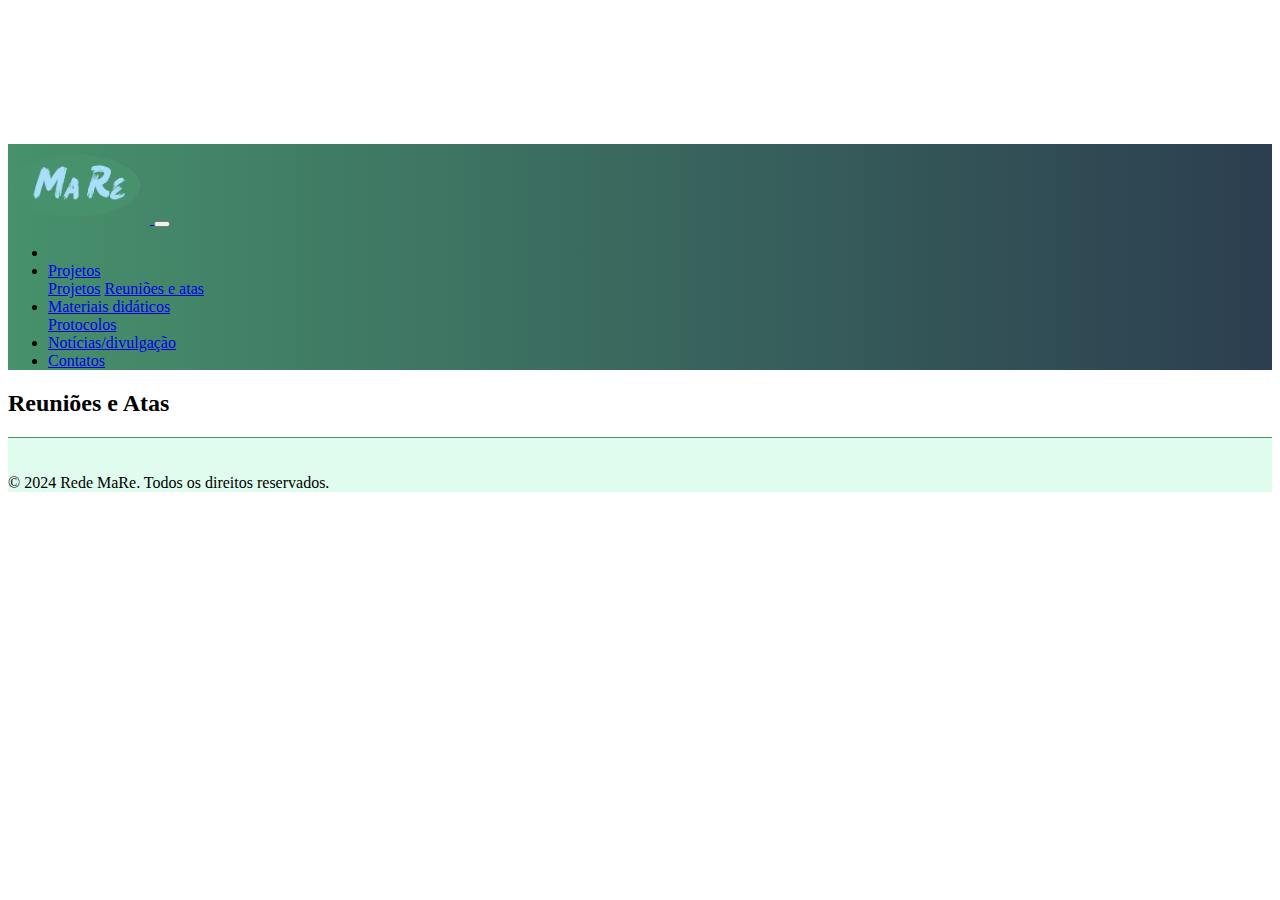
<file: reunioes-atas.html>
<!DOCTYPE html>
<html lang="pt-br">

<head>
  <!-- Meta tags Obrigatórias -->
  <meta charset="utf-8">
  <meta name="viewport" content="width=device-width, initial-scale=1, shrink-to-fit=no">

  <!-- Bootstrap CSS -->
  <link rel="stylesheet" href="https://stackpath.bootstrapcdn.com/bootstrap/4.1.3/css/bootstrap.min.css"
    integrity="sha384-MCw98/SFnGE8fJT3GXwEOngsV7Zt27NXFoaoApmYm81iuXoPkFOJwJ8ERdknLPMO" crossorigin="anonymous">

  <!-- Font Awesome -->
  <link rel="stylesheet" href="https://use.fontawesome.com/releases/v5.3.1/css/all.css"
    integrity="sha384-mzrmE5qonljUremFsqc01SB46JvROS7bZs3IO2EmfFsd15uHvIt+Y8vEf7N7fWAU" crossorigin="anonymous">

  <!-- Estilo customizado -->
  <link rel="stylesheet" type="text/css" href="assets/css/style.css">

  <style>

  </style>

  <title>Reuniões e atas</title>
  <link rel="icon" href="assets/img/logo.png">
</head>

<body style="padding-top: 100px;">
  <br><br>
  <header><!-- inicio Cabecalho -->
    <nav id="nav1" class="navbar navbar-expand-lg navbar-dark fixed-top">
      <div class="container">
        <a href="#" class="navbar-brand">
          <img src="assets/img/logo.png" width="142">
        </a>

        <button class="navbar-toggler" data-toggle="collapse" data-target="#nav-principal">
          <span class="navbar-toggler-icon"></span>
        </button>

        <div class="collapse navbar-collapse" id="nav-principal">
          <ul class="navbar-nav ml-auto">
            <li class="nav-item active">
              <a class="nav-link" href="index.html"><i class="fas fa-home"></i></a>
            </li>
            <li class="nav-item dropdown">
              <a class="nav-link dropdown-toggle" href="#" id="projetosDropdown" role="button" data-toggle="dropdown"
                aria-haspopup="true" aria-expanded="false">
                Projetos
              </a>
              <div class="dropdown-menu" aria-labelledby="projetosDropdown">
                <a class="dropdown-item" href="projetos.html">Projetos</a>
                <a class="dropdown-item" href="reunioes-atas.html">Reuniões e atas</a>
              </div>
            </li>
            <li class="nav-item dropdown">
              <a class="nav-link dropdown-toggle" href="#" id="materiaisDropdown" role="button" data-toggle="dropdown"
                aria-haspopup="true" aria-expanded="false">
                Materiais didáticos
              </a>
              <div class="dropdown-menu" aria-labelledby="materiaisDropdown">
                <a class="dropdown-item" href="protocolos.html">Protocolos</a>
              </div>
            </li>
            <li class="nav-item">
              <a class="nav-link" href="noticias.html">Notícias/divulgação</a>
            </li>
            <li class="nav-item">
              <a class="nav-link" href="contatos.html">Contatos</a>
            </li>
          </ul>
        </div>
      </div>
    </nav>
  </header><!--/fim Cabecalho -->

  <!-- Início da seção Reuniões e Atas -->
  <section id="reunioes-atas" class="py-5">
    <div class="container">
      <div class="row">
        <div class="col-md-12">
          <h2 class="mb-4">Reuniões e Atas</h2>
          <!-- Lista de Reuniões e Atas -->
          <ul class="list-unstyled">
            <!-- Item da Lista -->
           
          </ul>
        </div>
      </div>
    </div>
  </section>
  <!-- Fim da seção Reuniões e Atas -->



  <footer class="footer mt-4">
    <div class="container">
      <div class="row">
        <div class="col-md-8">
          <!-- <ul class="footer-links">
                <li><a href="#">Link1</a></li>
                <li><a href="#">Link2</a></li>
                <li><a href="#">Link3</a></li>
                <li><a href="#">Link4</a></li>
            </ul> -->
        </div>
        <div class="col-md-4 d-flex justify-content-end">
          <!-- <a href="" class="btn btn-outline-dark">
            <i class="fab fa-facebook"></i>
          </a> -->
          <a href="https://twitter.com/marerede" class="btn btn-outline-dark ml-2">
            <i class="fab fa-twitter"></i>
          </a>
          <a href="https://www.instagram.com/rede.mare/" class="btn btn-outline-dark ml-2">
            <i class="fab fa-instagram"></i>
          </a>
          <a href="https://www.youtube.com/@RedeMaRe" class="btn btn-outline-dark ml-2">
            <i class="fab fa-youtube"></i>
          </a>
        </div>
        <div class="col-md-12 text-center">
          <p>&copy; 2024 Rede MaRe. Todos os direitos reservados.</p>
        </div>
      </div>
  </footer>
  <!-- JavaScript (Opcional) -->
  <!-- jQuery primeiro, depois Popper.js, depois Bootstrap JS -->
  <script src="assets/js/reunioes.js"></script>
  <script src="https://code.jquery.com/jquery-3.3.1.slim.min.js"
    integrity="sha384-q8i/X+965DzO0rT7abK41JStQIAqVgRVzpbzo5smXKp4YfRvH+8abtTE1Pi6jizo"
    crossorigin="anonymous"></script>
  <script src="https://cdnjs.cloudflare.com/ajax/libs/popper.js/1.14.3/umd/popper.min.js"
    integrity="sha384-ZMP7rVo3mIykV+2+9J3UJ46jBk0WLaUAdn689aCwoqbBJiSnjAK/l8WvCWPIPm49"
    crossorigin="anonymous"></script>
  <script src="https://stackpath.bootstrapcdn.com/bootstrap/4.1.3/js/bootstrap.min.js"
    integrity="sha384-ChfqqxuZUCnJSK3+MXmPNIyE6ZbWh2IMqE241rYiqJxyMiZ6OW/JmZQ5stwEULTy"
    crossorigin="anonymous"></script>
</body>

</html>
</file>
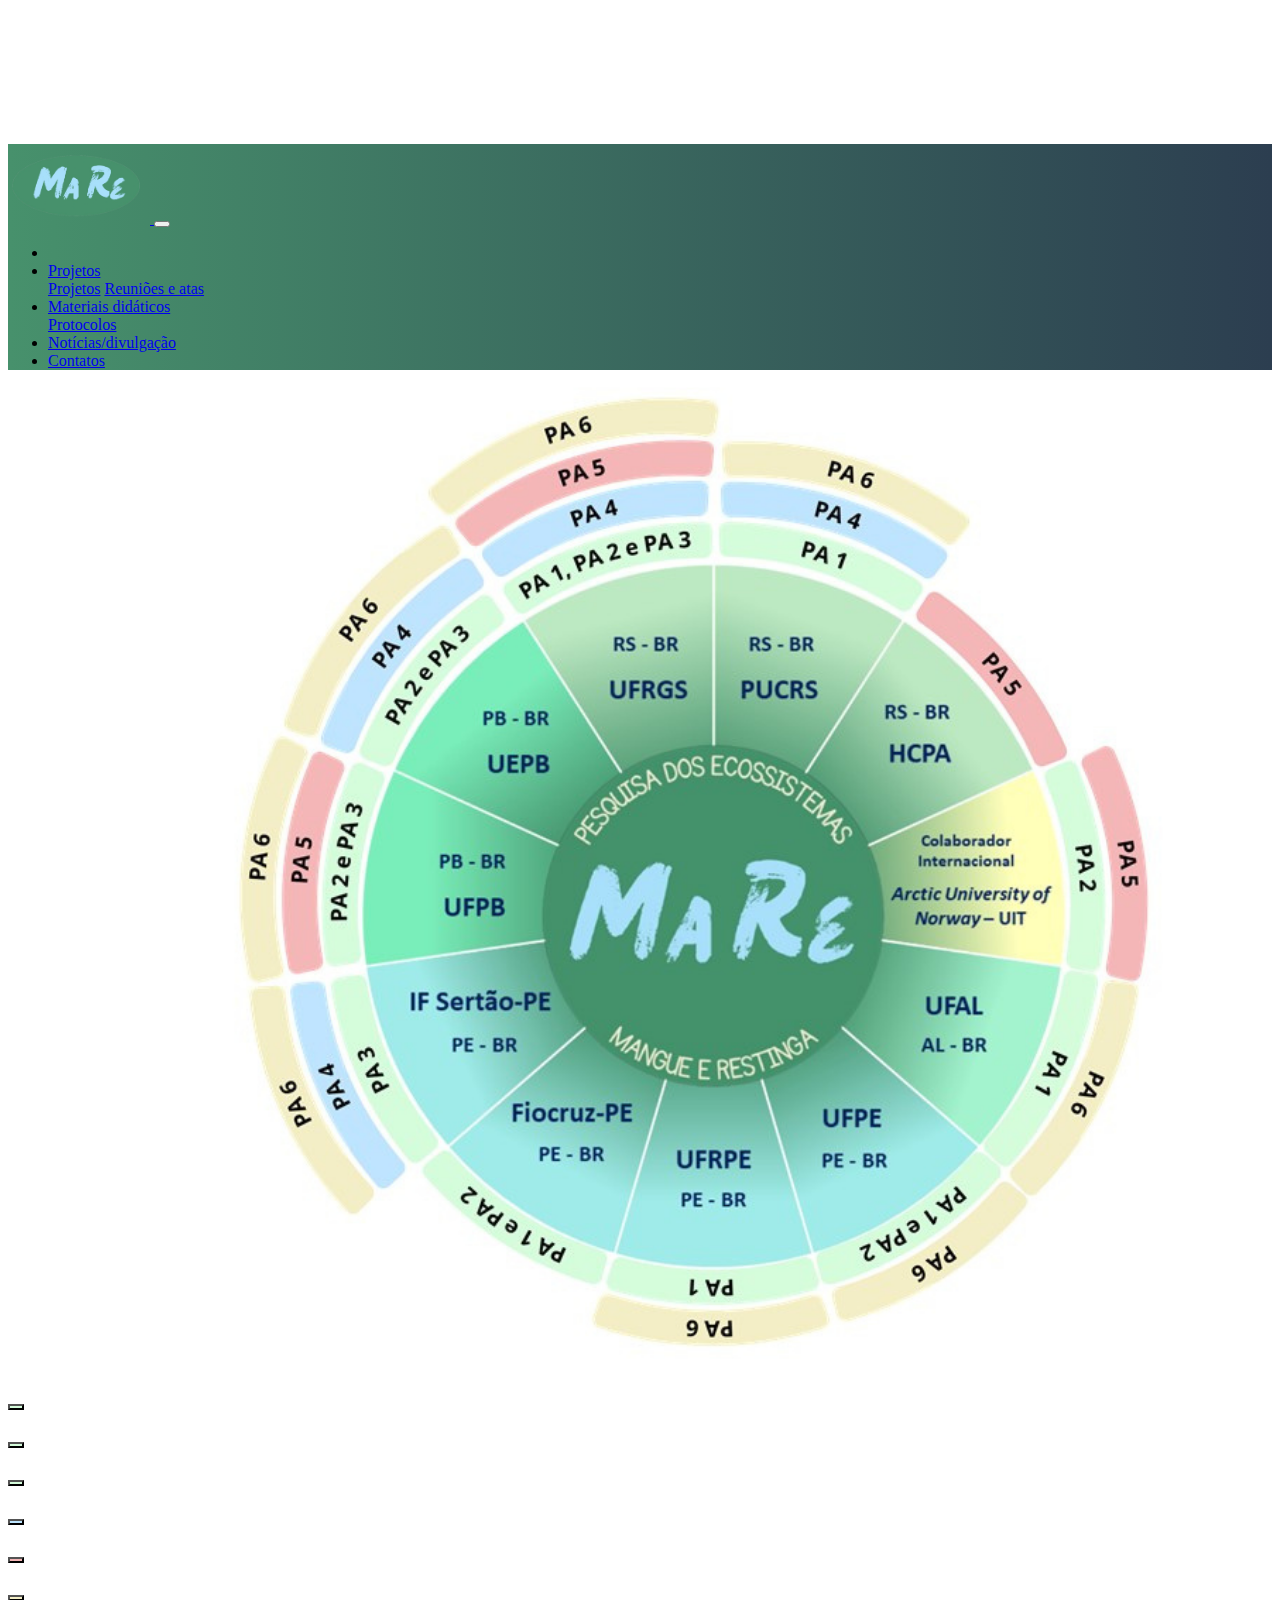
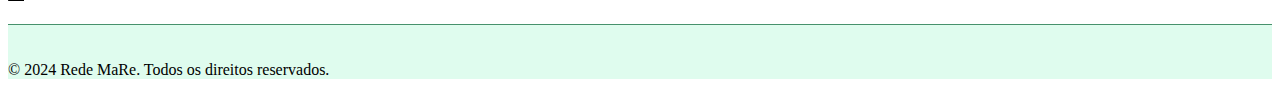
<file: teste.html>
<!DOCTYPE html>
<html lang="pt-br">

<head>
  <!-- Meta tags Obrigatórias -->
  <meta charset="utf-8">
  <meta name="viewport" content="width=device-width, initial-scale=1, shrink-to-fit=no">

  <!-- Bootstrap CSS -->
  <link rel="stylesheet" href="https://stackpath.bootstrapcdn.com/bootstrap/4.1.3/css/bootstrap.min.css"
    integrity="sha384-MCw98/SFnGE8fJT3GXwEOngsV7Zt27NXFoaoApmYm81iuXoPkFOJwJ8ERdknLPMO" crossorigin="anonymous">

  <!-- Font Awesome -->
  <link rel="stylesheet" href="https://use.fontawesome.com/releases/v5.3.1/css/all.css"
    integrity="sha384-mzrmE5qonljUremFsqc01SB46JvROS7bZs3IO2EmfFsd15uHvIt+Y8vEf7N7fWAU" crossorigin="anonymous">

  <!-- Estilo customizado -->
  <link rel="stylesheet" type="text/css" href="assets/css/style.css">

  <title>Rede MaRe</title>
  <link rel="icon" href="assets/img/logo.png">
</head>

<body style="padding-top: 100px;">
<br><br>
  <header><!-- inicio Cabecalho -->
    <nav id="nav1" class="navbar navbar-expand-lg navbar-dark fixed-top">
      <div class="container">

        <a href="#" class="navbar-brand">
          <img src="assets/img/logo.png" width="142">
        </a>

        <button class="navbar-toggler" data-toggle="collapse" data-target="#nav-principal">
          <span class="navbar-toggler-icon"></span>
        </button>

        <div class="collapse navbar-collapse" id="nav-principal">
          <ul class="navbar-nav ml-auto">
            <li class="nav-item active">
              <a class="nav-link" href="index.html"><i class="fas fa-home"></i></a>
            </li>
            <li class="nav-item dropdown">
              <a class="nav-link dropdown-toggle" href="#" id="projetosDropdown" role="button" data-toggle="dropdown"
                aria-haspopup="true" aria-expanded="false">
                Projetos
              </a>
              <div class="dropdown-menu" aria-labelledby="projetosDropdown">
                <a class="dropdown-item" href="projetos.html">Projetos</a>
                <a class="dropdown-item" href="reunioes-atas.html">Reuniões e atas</a>
              </div>
            </li>
            <li class="nav-item dropdown">
              <a class="nav-link dropdown-toggle" href="#" id="materiaisDropdown" role="button" data-toggle="dropdown"
                aria-haspopup="true" aria-expanded="false">
                Materiais didáticos
              </a>
              <div class="dropdown-menu" aria-labelledby="materiaisDropdown">
                <a class="dropdown-item" href="protocolos.html">Protocolos</a>
                <!-- <a class="dropdown-item" href="#">Material 2</a>
                  <a class="dropdown-item" href="#">Material 3</a> -->
              </div>
            </li>
            <li class="nav-item">
              <a class="nav-link" href="noticias.html">Notícias/divulgação</a>
            </li>
            <li class="nav-item">
              <a class="nav-link" href="contatos.html">Contatos</a>
            </li>
          </ul>

        </div>

      </div>
    </nav>
  </header><!--/fim Cabecalho -->



  <div class="container">
    <div class="row">
      <!-- Coluna para a Imagem -->
      <div class="col-md-9">
        <img id="projetosImage" src="assets/img/projetos.png" alt="Imagem 1" class="img-fluid">
      </div>

      <!-- Coluna para o Accordion -->
      <div class="col-md-3">
        <div class="accordion accordion-flush" id="accordionFlushExample">
          <!-- Item 1 do Accordion -->
          <div class="accordion-item">
            <h5 class="accordion-header" id="flush-headingTwo">
              <button id="pa1-titulo" class="accordion-button pa123" type="button" data-bs-toggle="collapse"
                data-bs-target="#flush-collapseTwo" aria-expanded="false" aria-controls="flush-collapseTwo">

              </button>
            </h5>
            <div id="flush-collapseTwo" class="accordion-collapse collapse">
              <div id="pa1-conteudo" class="accordion-body">

              </div>
            </div>
          </div>
        </div>
        <div class="accordion accordion-flush" id="accordionFlushExample">
          <!-- Item 2 do Accordion -->
          <div class="accordion-item">
            <h5 class="accordion-header" id="flush-headingTwo">
              <button id="pa2-titulo" class="accordion-button pa123" type="button" data-bs-toggle="collapse"
                data-bs-target="#flush-collapseTwo" aria-expanded="false" aria-controls="flush-collapseTwo">

              </button>
            </h5>
            <div id="flush-collapseTwo" class="accordion-collapse collapse">
              <div id="pa2-conteudo" class="accordion-body">

              </div>
            </div>
          </div>
        </div>
        <div class="accordion accordion-flush" id="accordionFlushExample">
          <!-- Item 3 do Accordion -->
          <div class="accordion-item">
            <h5 class="accordion-header" id="flush-headingTwo">
              <button id="pa3-titulo" class="accordion-button pa123" type="button" data-bs-toggle="collapse"
                data-bs-target="#flush-collapseTwo" aria-expanded="false" aria-controls="flush-collapseTwo">

              </button>
            </h5>
            <div id="flush-collapseTwo" class="accordion-collapse collapse">
              <div id="pa3-conteudo" class="accordion-body">

              </div>
            </div>
          </div>
        </div>
        <div class="accordion accordion-flush" id="accordionFlushExample">


          <!-- Item 4 do Accordion -->
          <div class="accordion-item">
            <h5 class="accordion-header" id="flush-headingTwo">
              <button id="pa4-titulo" class="accordion-button pa4" type="button" data-bs-toggle="collapse"
                data-bs-target="#flush-collapseTwo" aria-expanded="false" aria-controls="flush-collapseTwo">

              </button>
            </h5>
            <div id="flush-collapseTwo" class="accordion-collapse collapse">
              <div id="pa4-conteudo" class="accordion-body">

              </div>
            </div>
          </div>
        </div>
        <div class="accordion accordion-flush" id="accordionFlushExample">
          <!-- Item 2 do Accordion -->
          <div class="accordion-item">
            <h5 class="accordion-header" id="flush-headingTwo">
              <button id="pa5-titulo" class="accordion-button pa5" type="button" data-bs-toggle="collapse"
                data-bs-target="#flush-collapseTwo" aria-expanded="false" aria-controls="flush-collapseTwo">

              </button>
            </h5>
            <div id="flush-collapseTwo" class="accordion-collapse collapse">
              <div id="pa5-conteudo" class="accordion-body">

              </div>
            </div>
          </div>
        </div>
        <div class="accordion accordion-flush" id="accordionFlushExample">
          <!-- Item 3 do Accordion -->
          <div class="accordion-item">
            <h5 class="accordion-header" id="flush-headingTwo">
              <button id="pa6-titulo" class="accordion-button pa6" type="button" data-bs-toggle="collapse"
                data-bs-target="#flush-collapseTwo" aria-expanded="false" aria-controls="flush-collapseTwo">

              </button>
            </h5>
            <div id="flush-collapseTwo" class="accordion-collapse collapse">
              <div id="pa6-conteudo" class="accordion-body">

              </div>
            </div>
          </div>
        </div>
        <div class="accordion accordion-flush" id="accordionFlushExample">

        </div>
      </div>
    </div>
  </div>

  <footer class="footer mt-4">
    <div class="container">
      <div class="row">
        <div class="col-md-8">
          <!-- <ul class="footer-links">
                <li><a href="#">Link1</a></li>
                <li><a href="#">Link2</a></li>
                <li><a href="#">Link3</a></li>
                <li><a href="#">Link4</a></li>
            </ul> -->
        </div>
        <div class="col-md-4 d-flex justify-content-end">
          <a href="" class="btn btn-outline-dark">
            <i class="fab fa-facebook"></i>
          </a>
          <a href="" class="btn btn-outline-dark ml-2">
            <i class="fab fa-twitter"></i>
          </a>
          <a href="" class="btn btn-outline-dark ml-2">
            <i class="fab fa-instagram"></i>
          </a>
          <a href="" class="btn btn-outline-dark ml-2">
            <i class="fab fa-youtube"></i>
          </a>
        </div>
        <div class="col-md-12 text-center">
          <p>&copy; 2024 Rede MaRe. Todos os direitos reservados.</p>
        </div>
      </div>
  </footer>
  <script>
    document.addEventListener("DOMContentLoaded", function () {
        var accordions = document.querySelectorAll('.accordion-item');

        accordions.forEach(function (accordion) {
            var button = accordion.querySelector('.accordion-button');
            var imageColumn = document.querySelector('.col-md-9');
            var accordionColumn = document.querySelector('.col-md-3');

            button.addEventListener('click', function () {
                accordions.forEach(function (acc) {
                    if (acc !== accordion) {
                        acc.classList.remove('active');
                        acc.querySelector('.accordion-collapse').style.maxHeight = '0';
                    }
                });

                accordion.classList.toggle('active');
                var collapse = accordion.querySelector('.accordion-collapse');
                if (accordion.classList.contains('active')) {
                    collapse.style.maxHeight = collapse.scrollHeight + 'px';
                    imageColumn.classList.remove('col-md-9');
                    imageColumn.classList.add('col-md-3');
                    accordionColumn.classList.remove('col-md-3');
                    accordionColumn.classList.add('col-md-9');
                } else {
                    collapse.style.maxHeight = '0';
                    imageColumn.classList.remove('col-md-3');
                    imageColumn.classList.add('col-md-9');
                    accordionColumn.classList.remove('col-md-9');
                    accordionColumn.classList.add('col-md-3');
                }
            });
        });
    });
</script>
  <!-- JavaScript (Opcional) -->
  <!-- jQuery primeiro, depois Popper.js, depois Bootstrap JS -->
  <script src="assets/js/main.js"></script>
  <script src="assets/js/script.js"></script>
  <script src="https://code.jquery.com/jquery-3.3.1.slim.min.js"
    integrity="sha384-q8i/X+965DzO0rT7abK41JStQIAqVgRVzpbzo5smXKp4YfRvH+8abtTE1Pi6jizo"
    crossorigin="anonymous"></script>
  <script src="https://cdnjs.cloudflare.com/ajax/libs/popper.js/1.14.3/umd/popper.min.js"
    integrity="sha384-ZMP7rVo3mIykV+2+9J3UJ46jBk0WLaUAdn689aCwoqbBJiSnjAK/l8WvCWPIPm49"
    crossorigin="anonymous"></script>
  <script src="https://stackpath.bootstrapcdn.com/bootstrap/4.1.3/js/bootstrap.min.js"
    integrity="sha384-ChfqqxuZUCnJSK3+MXmPNIyE6ZbWh2IMqE241rYiqJxyMiZ6OW/JmZQ5stwEULTy"
    crossorigin="anonymous"></script>
</body>

</html>
</file>
<file: assets/css/style.css>
/* #home {
	background: #47916c;
	color: white;
} */

.caixa {
    padding: 60px 0;
    border-bottom: 1px solid #e5e5e5;
}

.container {
    text-align: justify;
}

.titulo {
    text-align: start;
}

.footer {
    background-color: #dffcee;
    padding-top: 20px;
    border-top: 1px solid #47916c;
    margin-top: 20px;
}


/*  */

#nav1 {
    background: linear-gradient(to right, #47916c, #2c3e50);
}

.image-container {
    position: relative;
    overflow: hidden;
    border-radius: 15px;
    /* Borda arredondada */
}

.image-container img {
    width: 100%;
    height: auto;
    transition: transform 0.5s ease;
    /* Transição suave */
}

.image-caption {
    position: absolute;
    top: 50%;
    left: 50%;
    transform: translate(-50%, -50%);
    color: white;
    background-color: rgba(0, 0, 0, 0.5);
    padding: 10px;
    border-radius: 5px;
    opacity: 0;
    transition: opacity 0.5s ease;
    /* Transição suave */
}

.image-container:hover .image-caption {
    opacity: 0.7;
    /* Mostra a legenda ao passar o mouse */
}

.image-container:hover img {
    transform: scale(1.1);
    /* Aumenta o tamanho da imagem ao passar o mouse */
}

.animacao {
    opacity: 0;
    transform: translateY(50px);
    transition: opacity 0.5s ease-out, transform 0.5s ease-out;
}

.animacao.aparecer {
    opacity: 1;
    transform: translateY(0);
}



.image-container {
    position: relative;
    overflow: hidden;
    height: 300px;
    /* Altura fixa para todos os contêineres das imagens */
}

.image-container img {
    width: 100%;
    height: 100%;
    /* Cobrir toda a altura do contêiner */
    object-fit: cover;
    /* Redimensiona a imagem para cobrir o contêiner, mantendo a proporção */
}

.image-caption {
    position: absolute;
    bottom: 0;
    left: 0;
    width: 100%;
    background-color: rgba(0, 0, 0, 0.7);
    color: white;
    padding: 10px;
    box-sizing: border-box;
    transform: translateY(100%);
    transition: transform 0.3s ease;
    /* Transição suave */
}

.image-container:hover .image-caption {
    transform: translateY(0);
}


/* Adicione estilos comuns para os títulos dos accordion-items */
.accordion-title {
    padding: 15px; /* Adicione padding para espaçamento interno */
    margin: 0; /* Remova margens para garantir consistência */
    color: #000; /* Defina a cor do texto para preto */
    font-size: 18px; /* Defina o tamanho do texto */
    text-align: center; /* Centralize o texto */
    cursor: pointer; /* Altere o cursor para indicar que é clicável */
}

/* Estilos para o conteúdo dos accordion-items */
.accordion-content {
    padding: 15px; /* Adicione padding para espaçamento interno */
    margin: 0; /* Remova margens para garantir consistência */
    color: #000; /* Defina a cor do texto para preto */
    font-size: 16px; /* Defina o tamanho do texto */
    text-align: justify; /* Justifique o texto */
}

/* Adicione as cores específicas para cada título */
#pa1-titulo,
#pa2-titulo,
#pa3-titulo {
    background-color: #D5FCDB;
}

#pa4-titulo {
    background-color: #BDE5FF;
}

#pa5-titulo {
    background-color: #F4B5B6;
}

#pa6-titulo {
    background-color: #F3EEC6;
}

#saber-mais {
    background: #47916c;
}
</file>
